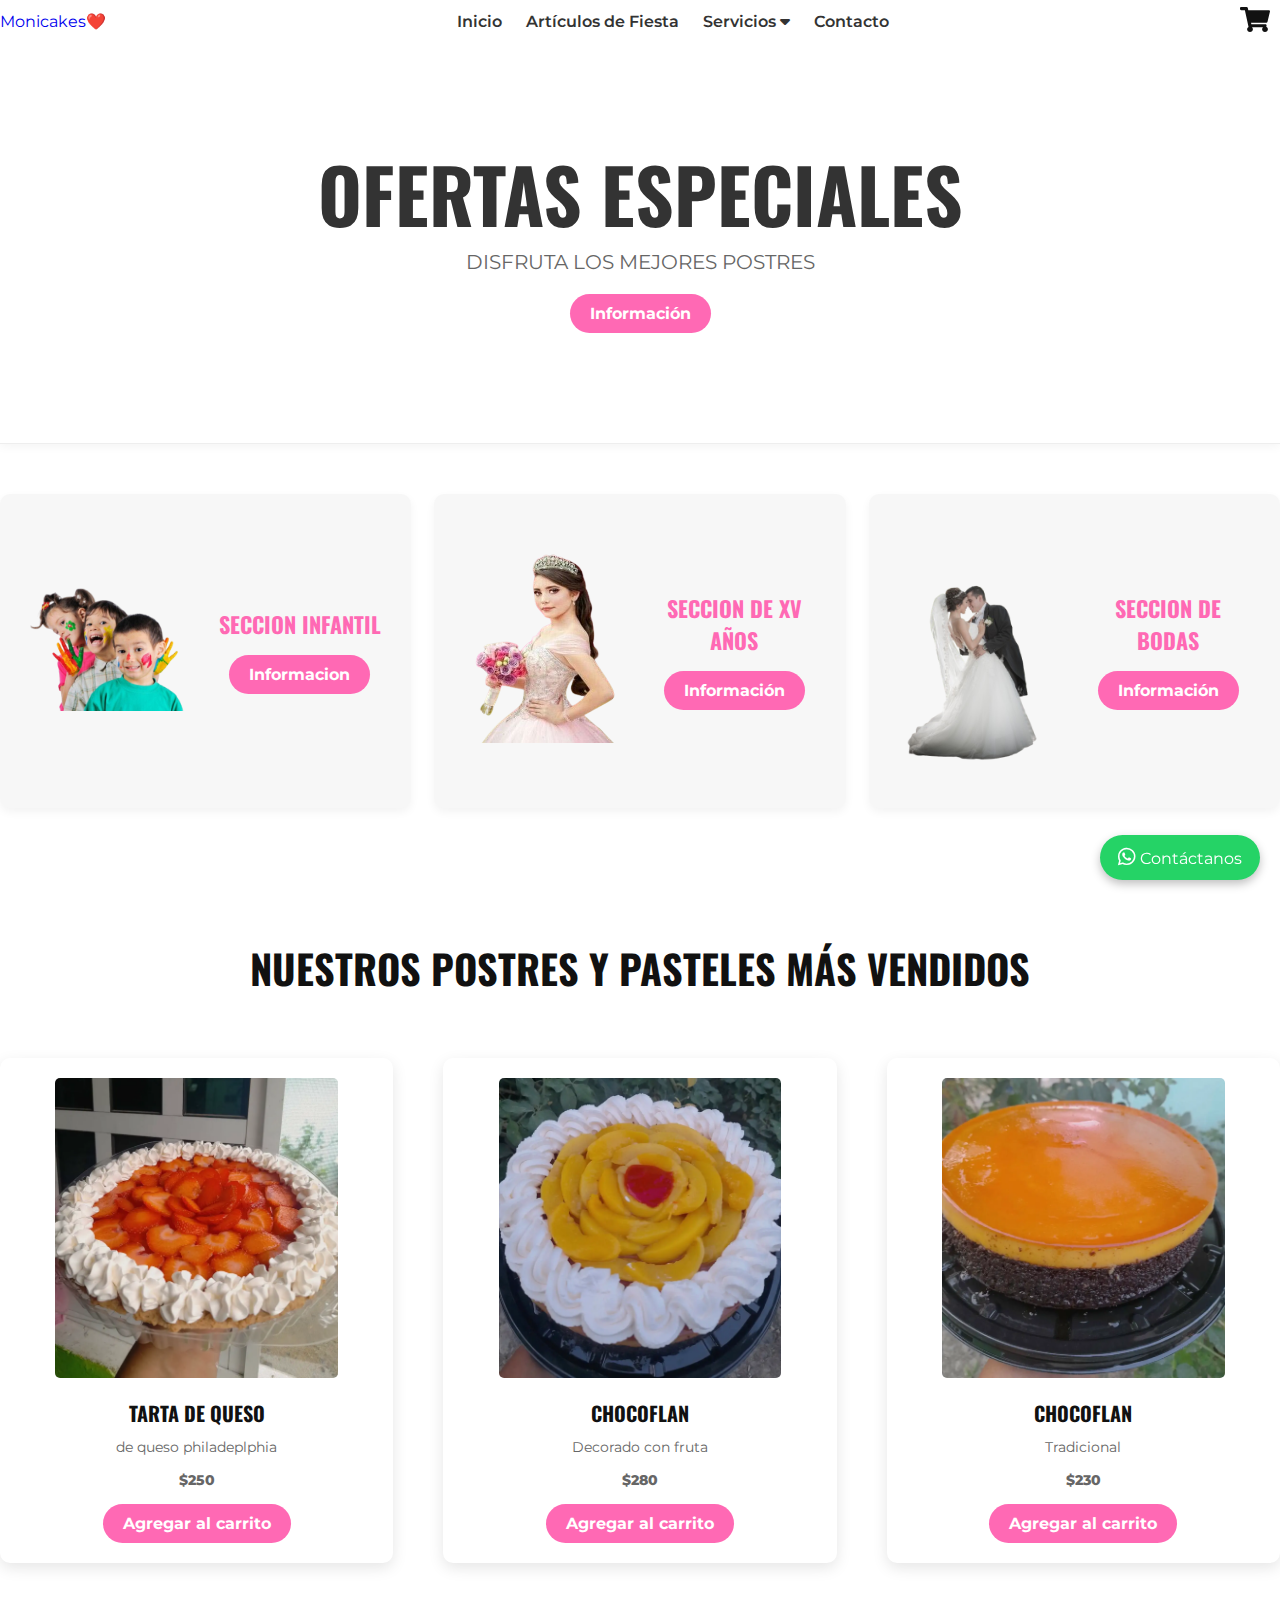
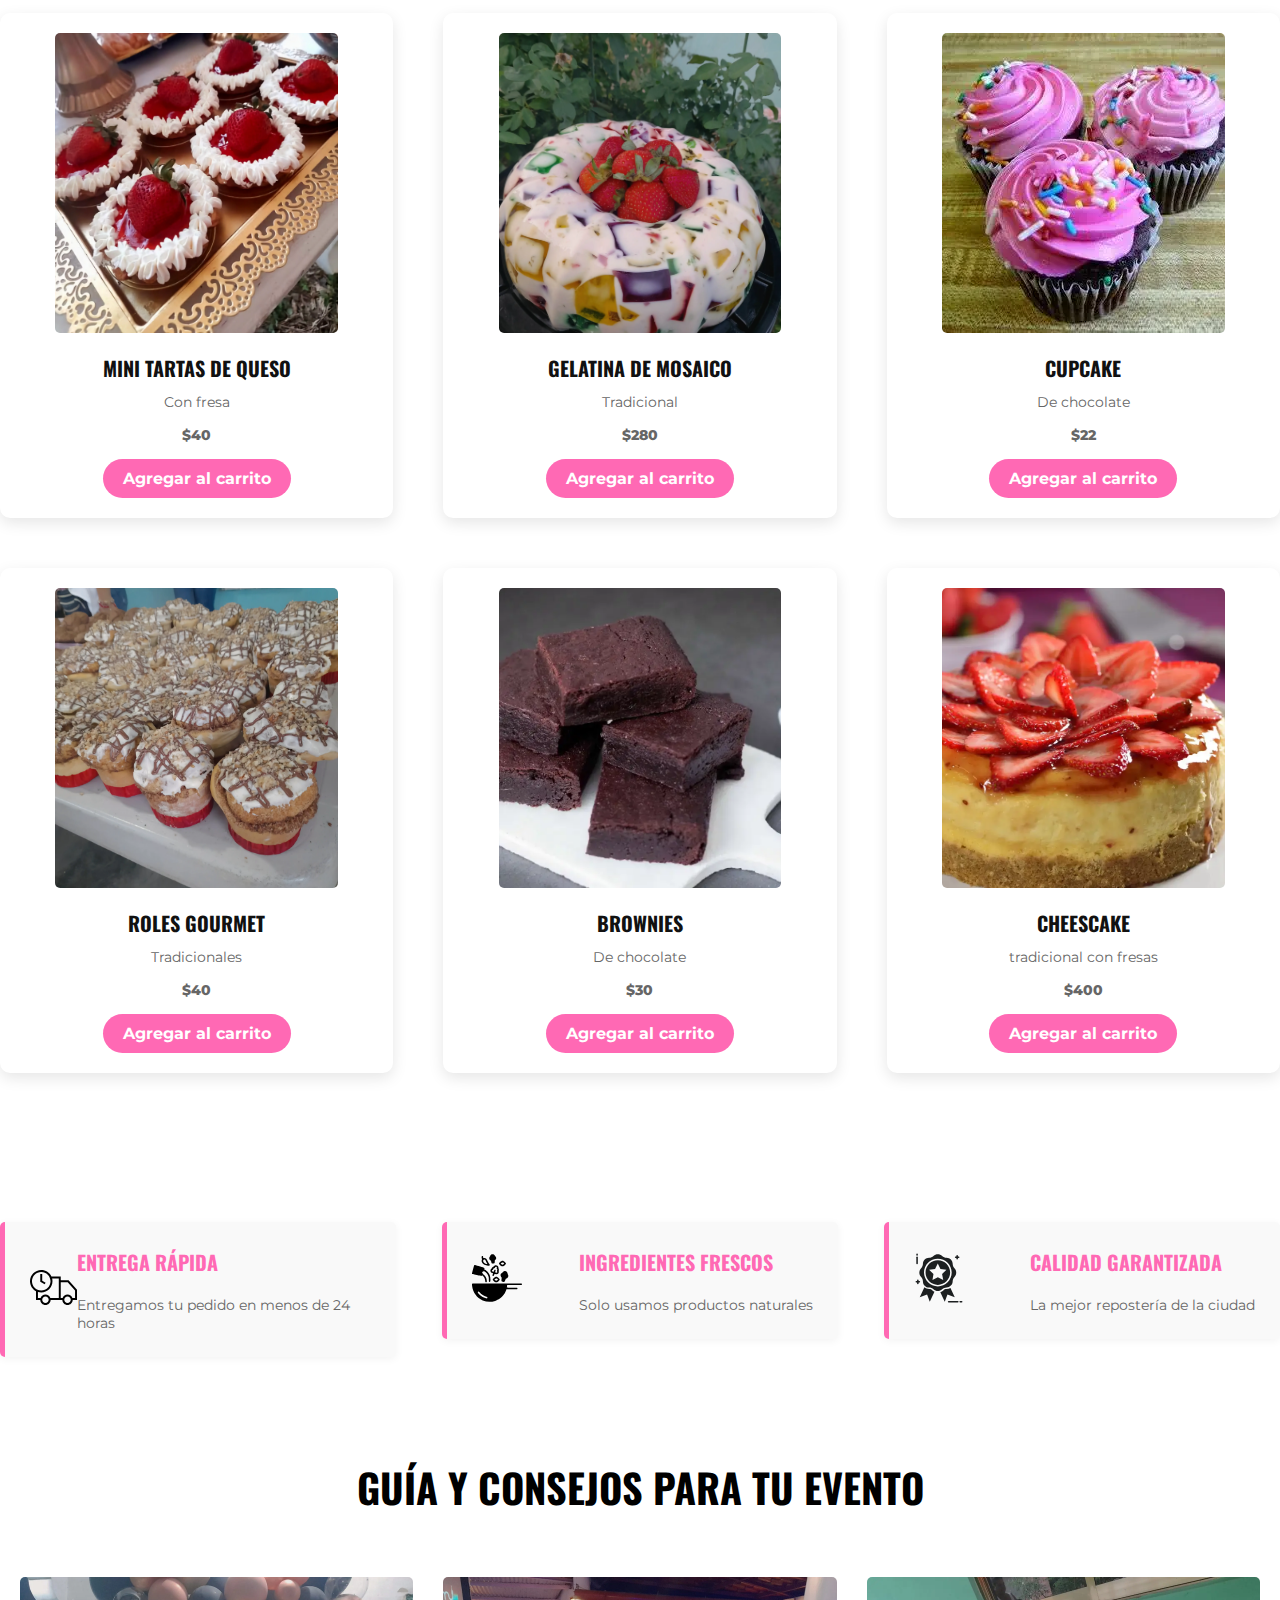
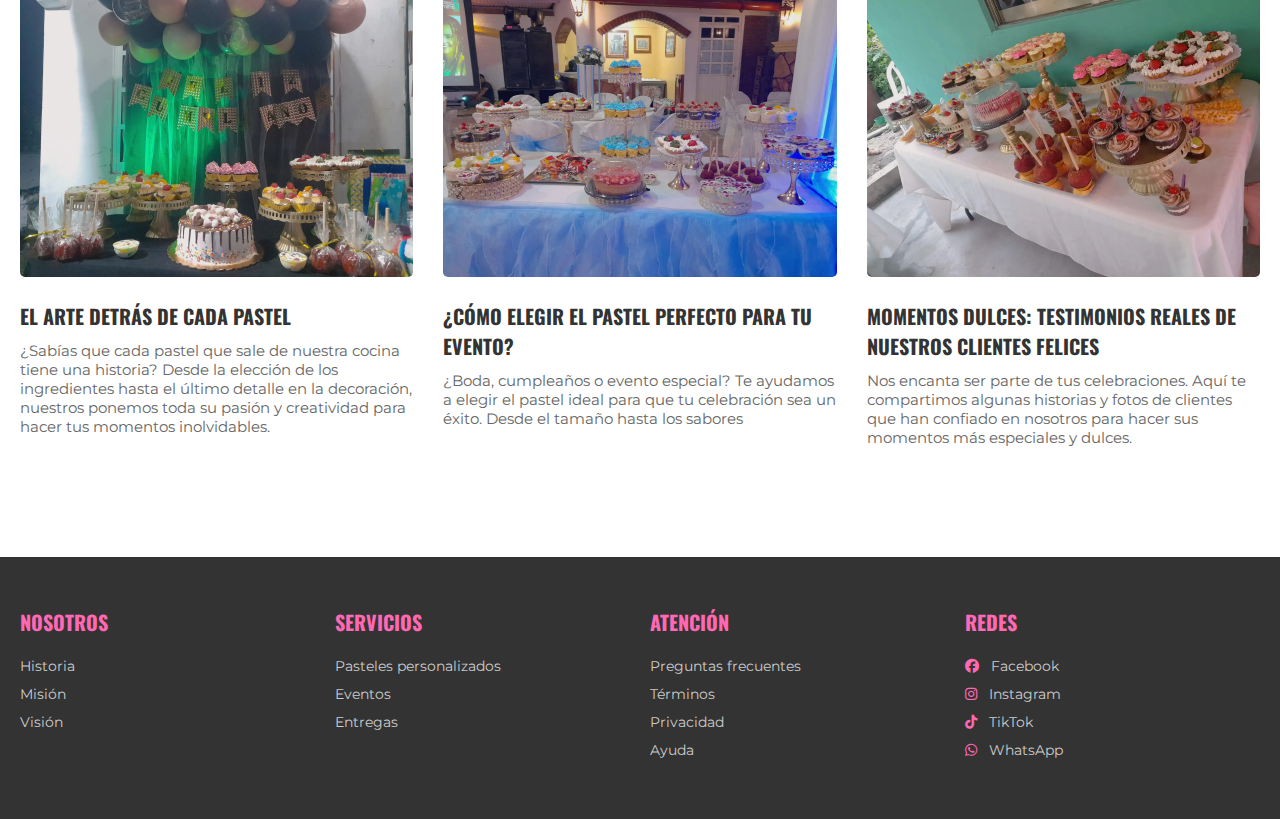
<file: index.html>
<!DOCTYPE html>
<html lang="es">
<head>
    <meta charset="UTF-8">
    <meta http-equiv="X-UA-Compatible" content="IE=edge">
    <meta name="viewport" content="width=device-width, initial-scale=1.0">
    <title>Monicakes | Pastelería Artesanal de Pedidos Personalizados</title>
    <meta name="description" content="Monicakes - Pastelería artesanal especializada en pasteles de XV Años, Bodas e Infantiles. ¡Personaliza tu pedido en línea y disfruta de ingredientes frescos!">
    <link rel="stylesheet" href="style.css">
    <link rel="stylesheet" href="https://cdnjs.cloudflare.com/ajax/libs/font-awesome/6.5.0/css/all.min.css">
    
    <script type="application/ld+json">
    {
        "@context": "https://schema.org/", 
        "@type": "WebSite", 
        "name": "Monicakes❤️",
        "url": "http://www.tudominio.com",
        "potentialAction": {
            "@type": "SearchAction",
            "target": "http://www.tudominio.com/?s={search_term_string}",
            "query-input": "required name=search_term_string"
        }
    }
    </script>
    
</head>
<body>

    <header class="header category-page">
        
        <div class="menu container">
            <a href="index.html" class="logo">Monicakes❤️</a>
            <input type="checkbox" id="menu"/>
            <label for="menu">
                <img src="images/menu.png" class="menu-icono" alt="Abrir menú" loading="lazy">
            </label>
            
            <nav class="navbar">
                <ul>
                    <li><a href="index.html">Inicio</a></li>
                    <li><a href="Fiesta.html">Artículos de Fiesta</a></li>
                    <li class="dropdown">
                        <a href="#">Servicios <i class="fa fa-caret-down"></i></a>
                        <ul class="dropdown-menu">
                            <li><a href="XV.html">XV Años</a></li>
                            <li><a href="Bodas.html">Bodas</a></li>
                            <li><a href="niños.html">Infantil</a></li>
                        </ul>
                    </li>
                    <li><a href="#redes-sociales">Contacto</a></li> 
                </ul>
            </nav>
            
            <div>
                <ul>
                    <li class="submenu">
                        <img src="images/car.svg" id="img-carrito" alt="Carrito" loading="lazy">
                        <span id="carrito-contador" class="contador">0</span>
                        <div id="carrito">
                            <table id="lista-carrito">
                                <thead>
                                    <tr>
                                        <th>Imagen</th>
                                        <th>Nombre</th>
                                        <th>Precio</th>
                                        <th>Cant.</th> 
                                        <th>Subtotal</th>
                                        <th></th>
                                    </tr>
                                </thead>
                                <tbody></tbody>
                                <tfoot>
                                    <tr>
                                        <td colspan="4" style="text-align: right;"><strong>Total:</strong></td>
                                        <td id="total-carrito">$0.00</td>
                                        <td></td>
                                    </tr>
                                </tfoot>
                            </table>
                            <a href="#" id="vaciar-carrito" class="btn-2">Vaciar Carrito</a>
                            <a href="pedido.html" id="ir-a-checkout" class="btn-2">🛒 Continuar</a>
                        </div>
                    </li>
                </ul>
            </div>
        </div>

        <div class="header-content container">
            <div class="header-txt" style="flex-basis: 100%;">
                <h1>OFERTAS ESPECIALES</h1>
                <p>Disfruta los mejores postres</p>
                <a href="#" id="btn-informacion" class="btn-1" data-seccion="index">Información</a>
            </div> 
        </div>
        
    </header>
    
    <section class="ofert container">
        <div class="ofert-1">
            <div class="ofert-img">
                <img src="images/infantil.png" alt="Pasteles Infantiles" loading="lazy">
            </div>
            <div class="ofert-txt">
                <h3>Seccion Infantil</h3>
                <a href="niños.html" class="btn-2">Informacion</a>
            </div>
        </div>
        <div class="ofert-1">
            <div class="ofert-img">
                <img src="images/Xñera.png" alt="Pasteles de XV años" loading="lazy">
            </div>
            <div class="ofert-txt">
                <h3>Seccion de XV años</h3>
                <a href="XV.html" class="btn-2">Información</a>
            </div>
        </div>
        <div class="ofert-1">
            <div class="ofert-img">
                <img src="images/boda.png" alt="Pasteles de boda" loading="lazy">
            </div>
            <div class="ofert-txt">
                <h3>Seccion de bodas</h3>
                <a href="Bodas.html" class="btn-2">Información</a>
            </div>
        </div>
    </section>

    <main class="products container" id="lista-1">
        <h2>Nuestros Postres y Pasteles Más Vendidos</h2>

        <div class="product-content">
            
            <div class="product" itemscope itemtype="https://schema.org/Product">
                <img src="images/Productos/postre1.webp" alt="Tarta de queso Philadelphia" loading="lazy" itemprop="image">
                <div class="product-txt">
                    <h3 itemprop="name">Tarta de queso </h3>
                    <p itemprop="description">de queso philadeplphia</p>
                    <p class="precio" itemprop="offers" itemscope itemtype="https://schema.org/Offer">$<span itemprop="price">250</span><meta itemprop="priceCurrency" content="MXN"></p>
                    <a href="#" class="agregar-carrito btn-2" data-id="1">Agregar al carrito</a>
                </div>
            </div>            

            <div class="product">
                <img src="images/Productos/postre2.webp" alt="Chocoflan decorado con fruta" loading="lazy">
                <div class="product-txt">
                    <h3>Chocoflan</h3>
                    <p>Decorado con fruta</p>
                    <p class="precio">$280</p>
                    <a href="#" class="agregar-carrito btn-2" data-id="2">Agregar al carrito</a>
                </div>
            </div>

            <div class="product">
                <img src="images/Productos/Postre3.webp" alt="Chocoflan tradicional" loading="lazy">
                <div class="product-txt">
                    <h3>Chocoflan</h3>
                    <p>Tradicional</p>
                    <p class="precio">$230</p>
                    <a href="#" class="agregar-carrito btn-2" data-id="3">Agregar al carrito</a>
                </div>
            </div>

            <div class="product">
                <img src="images/Productos/Postre4.webp" alt="Mini tartas de queso con fresa" loading="lazy">
                <div class="product-txt">
                    <h3>Mini tartas de queso</h3>
                    <p>Con fresa</p>
                    <p class="precio">$40</p>
                    <a href="#" class="agregar-carrito btn-2" data-id="4">Agregar al carrito</a>
                </div>
            </div>

            <div class="product">
                <img src="images/Productos/Postre5.webp" alt="Gelatina de mosaico tradicional" loading="lazy">
                <div class="product-txt">
                    <h3>Gelatina de mosaico</h3>
                    <p>Tradicional</p>
                    <p class="precio">$280</p>
                    <a href="#" class="agregar-carrito btn-2" data-id="5">Agregar al carrito</a>
                </div>
            </div>

            <div class="product">
                <img src="images/Productos/Postre6.webp" alt="Cupcake de chocolate" loading="lazy">
                <div class="product-txt">
                    <h3>Cupcake</h3>
                    <p>De chocolate</p>
                    <p class="precio">$22</p>
                    <a href="#" class="agregar-carrito btn-2" data-id="6">Agregar al carrito</a>
                </div>
            </div>

            <div class="product">
                <img src="images/Productos/Postre7.webp" alt="Roles gourmet tradicionales" loading="lazy">
                <div class="product-txt">
                    <h3>Roles gourmet</h3>
                    <p>Tradicionales</p>
                    <p class="precio">$40</p>
                    <a href="#" class="agregar-carrito btn-2" data-id="7">Agregar al carrito</a>
                </div>
            </div>

            <div class="product">
                <img src="images/Productos/Postre8.webp" alt="Brownies de chocolate" loading="lazy">
                <div class="product-txt">
                    <h3>Brownies</h3>
                    <p>De chocolate</p>
                    <p class="precio">$30</p>
                    <a href="#" class="agregar-carrito btn-2" data-id="8">Agregar al carrito</a>
                </div>
            </div>

            <div class="product">
                <img src="images/Productos/Postre9.webp" alt="Cheescake tradicional con fresas" loading="lazy">
                <div class="product-txt">
                    <h3>Cheescake</h3>
                    <p>tradicional con fresas</p>
                    <p class="precio">$400</p>
                    <a href="#" class="agregar-carrito btn-2" data-id="9">Agregar al carrito</a>
                </div>
            </div>
        </div>     
    </main>

    <section class="icons container">
        <div class="icon-1">
            <div class="icon-img">
                <img src="images/truck.svg" alt="Icono de camión de entrega" loading="lazy">
            </div>
            <div class="icon-txt">
                <h3>Entrega rápida</h3>  
                <p>Entregamos tu pedido en menos de 24 horas</p>
            </div>
        </div>
        <div class="icon-1">
            <div class="icon-img">
                <img src="images/ingredientes (1).svg" alt="Icono de ingredientes frescos" loading="lazy">
            </div>
            <div class="icon-txt">
                <h3>Ingredientes frescos</h3>  
                <p>Solo usamos productos naturales</p>
            </div>
        </div>
        <div class="icon-1">
            <div class="icon-img">
                <img src="images/insignia.svg" alt="Icono de insignia de calidad" loading="lazy">
            </div>
            <div class="icon-txt">
                <h3>Calidad garantizada</h3>  
                <p>La mejor repostería de la ciudad</p>
            </div>
        </div>
    </section>

    <section class="blog container">
        <h2 style="font-family: 'Oswald', sans-serif; font-size: 40px; text-transform: uppercase; margin-bottom: 60px; text-align: center; width: 100%;">Guía y Consejos para tu Evento</h2>

        <div class="blog-1">
            <img src="images/Blog/Bl1.webp" alt="Tarta con flores" loading="lazy">
            <h3>El arte detrás de cada pastel</h3>
            <p>¿Sabías que cada pastel que sale de nuestra cocina tiene una historia? Desde la elección de los ingredientes hasta el último detalle en la decoración, nuestros ponemos toda su pasión y creatividad para hacer tus momentos inolvidables.</p>

        </div>

        <div class="blog-1">
            <img src="images/Blog/Bl2.webp" alt="Persona eligiendo un pastel" loading="lazy">
            <h3>¿Cómo elegir el pastel perfecto para tu evento?</h3>
            <p>¿Boda, cumpleaños o evento especial? Te ayudamos a elegir el pastel ideal para que tu celebración sea un éxito. Desde el tamaño hasta los sabores</p>
        </div>

        <div class="blog-1">
            <img src="images/Blog/Bl3.webp" alt="Clientes felices" loading="lazy">
            <h3>Momentos dulces: testimonios reales de nuestros clientes felices</h3>
            <p>Nos encanta ser parte de tus celebraciones. Aquí te compartimos algunas historias y fotos de clientes que han confiado en nosotros para hacer sus momentos más especiales y dulces.</p>

        </div>
    </section> 

    <footer class="footer">   
    <div class="footer-content container">
        <div class="link">
            <h3>Nosotros</h3>
            <ul>
                <li><a href="#" data-id="historia">Historia</a></li>
                <li><a href="#" data-id="mision">Misión</a></li>
                <li><a href="#" data-id="vision">Visión</a></li>
            </ul>
        </div>
        <div class="link">
            <h3>Servicios</h3>
            <ul>
                <li><a href="#" data-id="pasteles">Pasteles personalizados</a></li>
                <li><a href="#" data-id="eventos">Eventos</a></li>
                <li><a href="#" data-id="entregas">Entregas</a></li>
                
            </ul>
        </div>
        <div class="link">
            <h3>Atención</h3>
            <ul>
                <li><a href="#" data-id="preguntas">Preguntas frecuentes</a></li>
                <li><a href="#" data-id="terminos">Términos</a></li>
                <li><a href="#" data-id="privacidad">Privacidad</a></li>
                <li><a href="#" data-id="ayuda">Ayuda</a></li>
            </ul>
        </div>
        <div class="link" id="redes-sociales">
            <h3>Redes</h3>
                <ul>
                    <li><a href="https://www.facebook.com/share/16EFHKYGd5/?mibextid=qi2Omg" target="_blank"><i class="fab fa-facebook"></i> Facebook</a></li>
                    <li><a href="https://www.instagram.com/TU_USUARIO" target="_blank"><i class="fab fa-instagram"></i> Instagram</a></li>
                    <li><a href="https://www.tiktok.com/@TU_USUARIO" target="_blank"><i class="fab fa-tiktok"></i> TikTok</a></li>
                    <li><a href="https://wa.me/7681083725" target="_blank"><i class="fab fa-whatsapp"></i> WhatsApp</a></li>
                </ul>
            </div>
    </div>
</footer>

<a href="https://wa.me/7681083725" target="_blank" class="whatsapp-float">
    <i class="fab fa-whatsapp"></i> Contáctanos
</a>
<button id="btn-arriba" class="btn-arriba">
    <i class="fas fa-arrow-up"></i>
</button>
    <script src="scrip.js"></script>
</body>
</html>
</file>
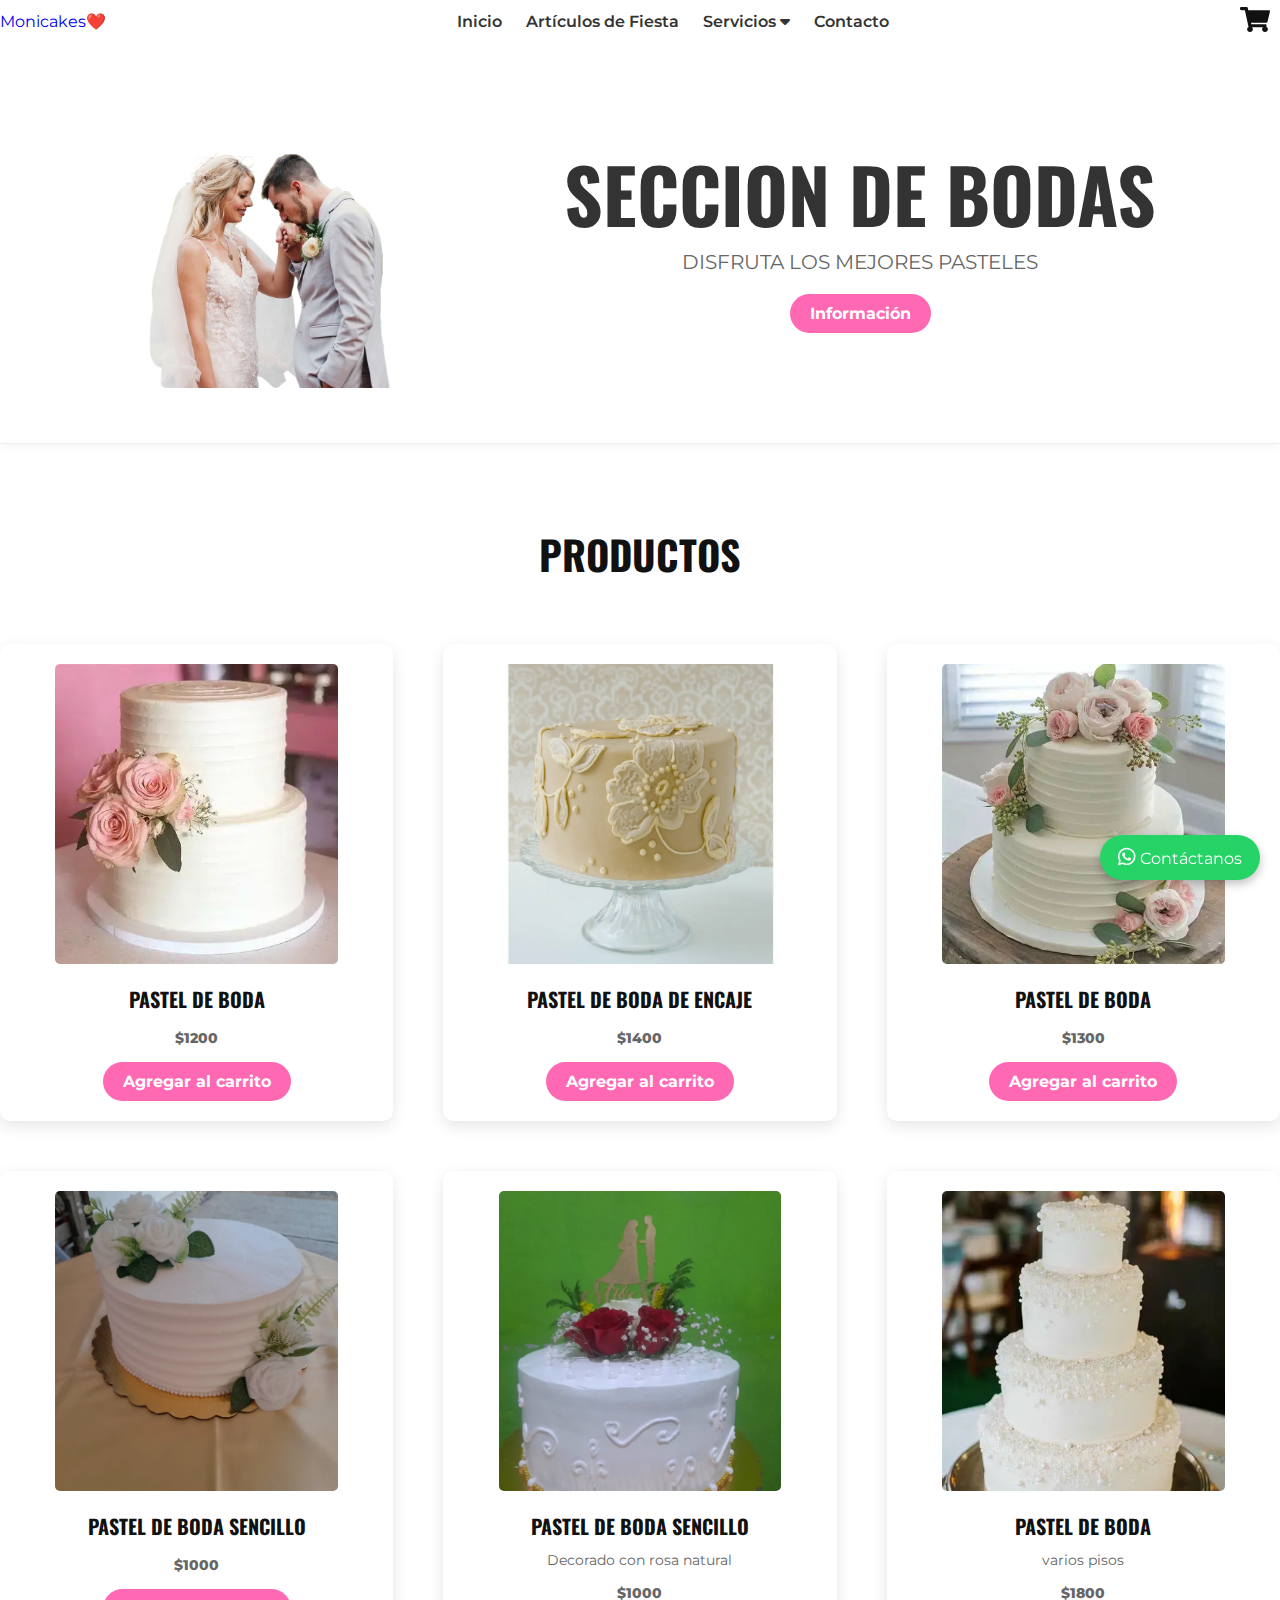
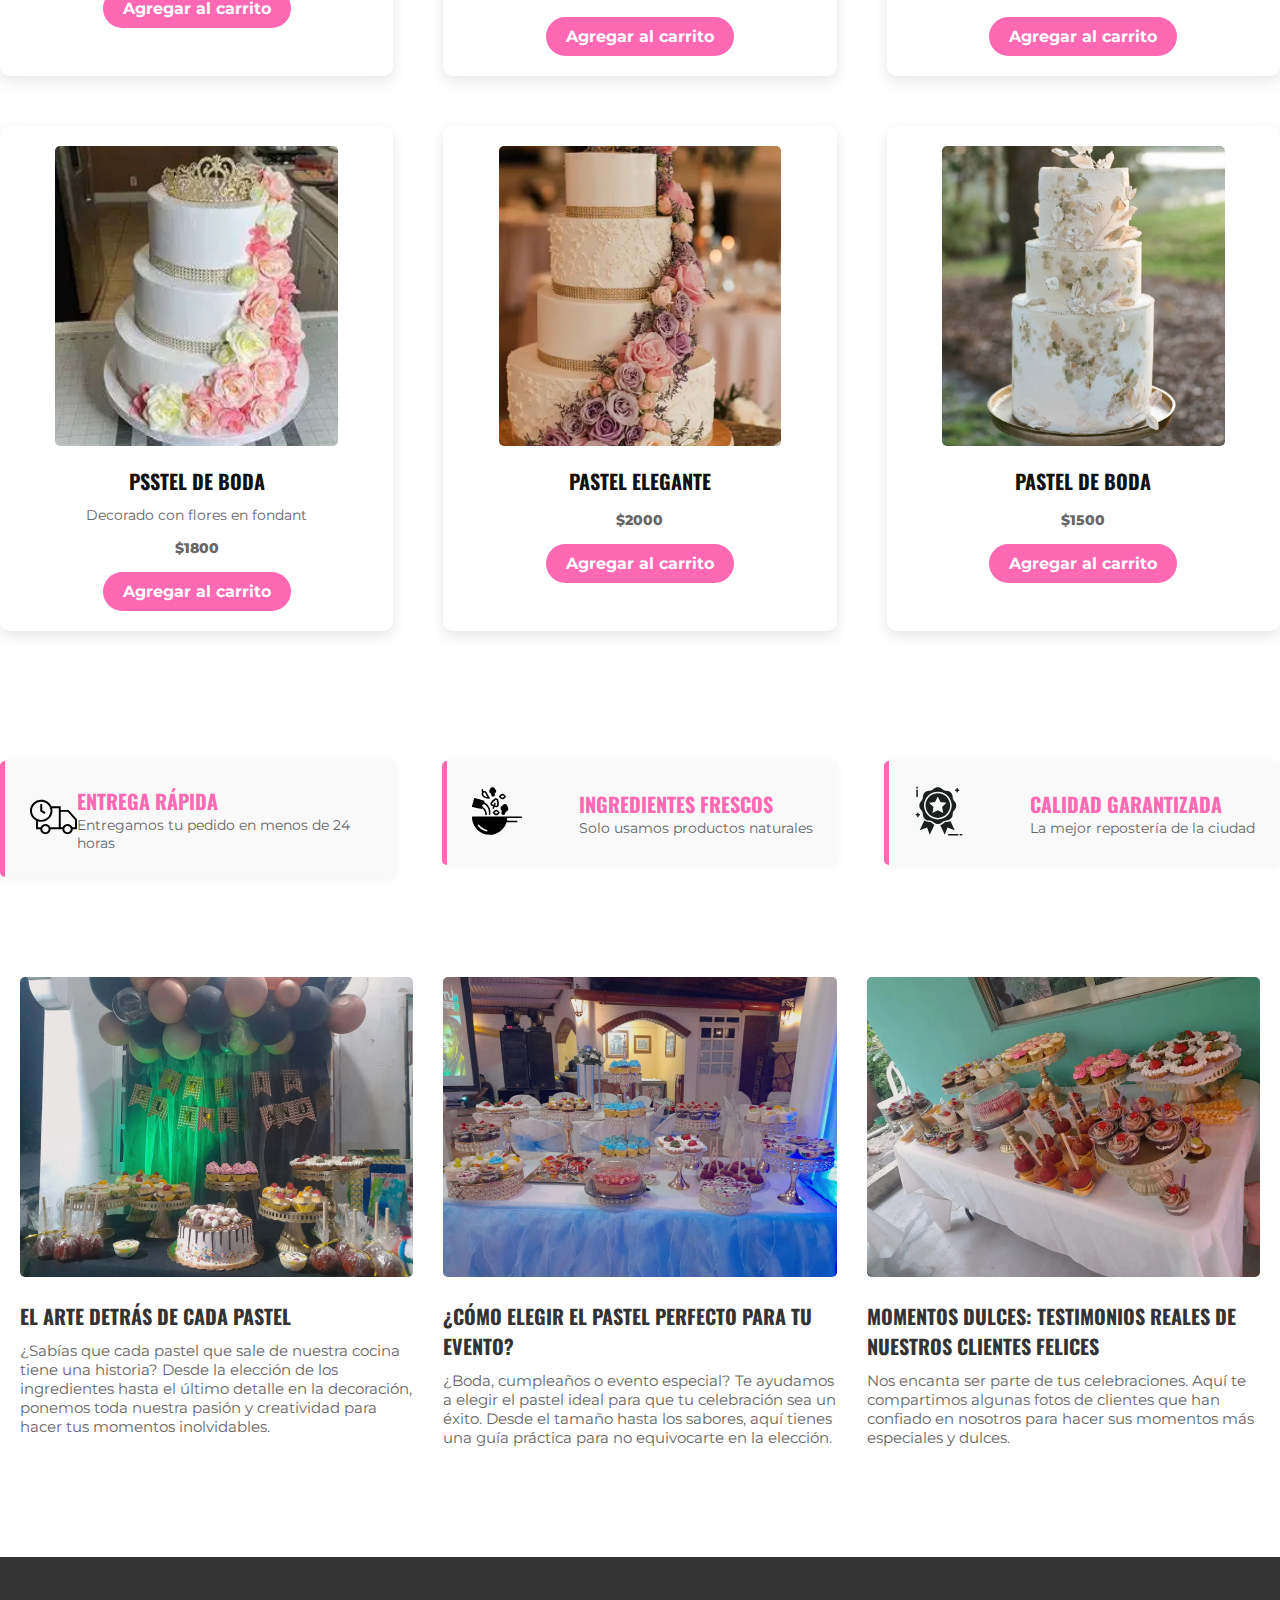
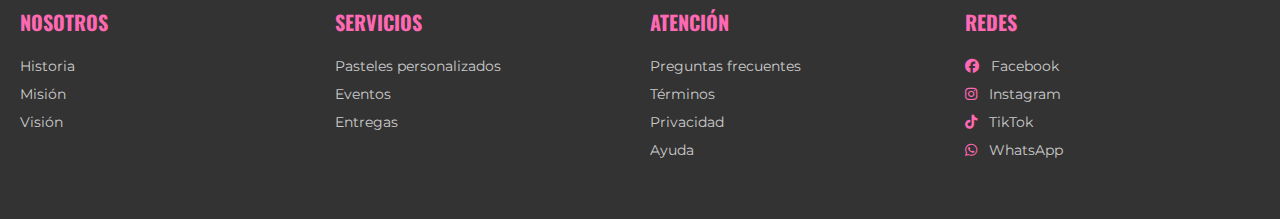
<file: Bodas.html>
<!DOCTYPE html>
<html lang="es">
<head>
    <meta charset="UTF-8">
    <meta http-equiv="X-UA-Compatible" content="IE=edge">
    <meta name="viewport" content="width=device-width, initial-scale=1.0">
    <title>Pastelería</title>
    <link rel="stylesheet" href="style.css">
    <link rel="stylesheet" href="https://cdnjs.cloudflare.com/ajax/libs/font-awesome/6.5.0/css/all.min.css">

</head>
<body>

    <header class="header category-page">
        <div class="menu container">
            <a href="#" class="logo">Monicakes❤️</a>
            <input type="checkbox" id="menu"/>
            <label for="menu">
                <img src="images/menu.png" class="menu-icono" alt="Abrir menú" loading="lazy">
            </label>
            <nav class="navbar">
                <ul>
                    <li><a href="index.html">Inicio</a></li>
                    <li><a href="Fiesta.html">Artículos de Fiesta</a></li>
                    <li class="dropdown">
                        <a href="#">Servicios <i class="fa fa-caret-down"></i></a>
                        <ul class="dropdown-menu">
                            <li><a href="XV.html">XV Años</a></li>
                            <li><a href="Bodas.html">Bodas</a></li>
                            <li><a href="niños.html">Infantil</a></li>
                        </ul>
                    </li>
                    <li><a href="#redes-sociales">Contacto</a></li> 
                </ul>
            </nav>
            <div>
                <ul>
                    <li class="submenu">
                        <img src="images/car.svg" id="img-carrito" alt="Carrito" loading="lazy">
                        <span id="carrito-contador" class="contador">0</span>
                        <div id="carrito">
                            <table id="lista-carrito">
                                <thead>
                                    <tr>
                                        <th>Imagen</th>
                                        <th>Nombre</th>
                                        <th>Precio</th>
                                        <th>Cant.</th> 
                                        <th>Subtotal</th>
                                        <th></th>
                                    </tr>
                                </thead>
                                <tbody></tbody>
                                <tfoot>
                                    <tr>
                                        <td colspan="4" style="text-align: right;"><strong>Total:</strong></td>
                                        <td id="total-carrito">$0.00</td>
                                        <td></td>
                                    </tr>
                                </tfoot>
                            </table>
                            <a href="#" id="vaciar-carrito" class="btn-2">Vaciar Carrito</a>
                            <a href="pedido.html" id="ir-a-checkout" class="btn-2">🛒 Continuar</a>
                        </div>
                    </li>
                </ul>
            </div>
        </div>

        <div class="header-content container">
            <div class="header-img">
                <img src="images/Boda_principal.png" alt="Pastel principal de bodas" loading="lazy">
            </div>    
            <div class="header-txt">
                <h1>Seccion de bodas</h1>
                <p>Disfruta los mejores pasteles</p>
                <a href="#" id="btn-informacion" class="btn-1" data-seccion="Bodas">Información</a>
            </div> 
        </div>
    </header>

    <main class="products container" id="lista-1">
        <h2>Productos</h2>

        <div class="product-content">
            
            <div class="product" itemscope itemtype="https://schema.org/Product">
                <img src="images/Boda/Boda1.webp" alt="Pastel de boda clásico" loading="lazy" itemprop="image">
                <div class="product-txt">
                    <h3 itemprop="name">Pastel de boda</h3>
                    <p></p>
                    <p class="precio" itemprop="offers" itemscope itemtype="https://schema.org/Offer">$<span itemprop="price">1200</span><meta itemprop="priceCurrency" content="MXN"></p>
                    <a href="#" class="agregar-carrito btn-2" data-id="boda-1">Agregar al carrito</a>
                </div>
            </div>            

            <div class="product">
                <img src="images/Boda/Boda 2.webp" alt="Pastel de boda de encaje" loading="lazy">
                <div class="product-txt">
                    <h3>Pastel de boda de encaje</h3>
                    <p></p>
                    <p class="precio">$1400</p>
                    <a href="#" class="agregar-carrito btn-2" data-id="boda-2">Agregar al carrito</a>
                </div>
            </div>

            <div class="product">
                <img src="images/Boda/Boda3.webp" alt="Pastel de boda elegante" loading="lazy">
                <div class="product-txt">
                    <h3>Pastel de boda </h3>
                    <p></p>
                    <p class="precio">$1300</p>
                    <a href="#" class="agregar-carrito btn-2" data-id="boda-3">Agregar al carrito</a>
                </div>
            </div>

            <div class="product">
                <img src="images/Boda/Boda4.webp" alt="Pastel de boda sencillo" loading="lazy">
                <div class="product-txt">
                    <h3>Pastel de boda sencillo</h3>
                    <p></p>
                    <p class="precio">$1000</p>
                    <a href="#" class="agregar-carrito btn-2" data-id="boda-4">Agregar al carrito</a>
                </div>
            </div>

            <div class="product">
                <img src="images/Boda/Boda5.webp" alt="Pastel de boda sencillo con rosa natural" loading="lazy">
                <div class="product-txt">
                    <h3>Pastel de boda sencillo</h3>
                    <p>Decorado con rosa natural</p>
                    <p class="precio">$1000</p>
                    <a href="#" class="agregar-carrito btn-2" data-id="boda-5">Agregar al carrito</a>
                </div>
            </div>

            <div class="product">
                <img src="images/Boda/Boda 6.webp" alt="Pastel de boda de varios pisos" loading="lazy">
                <div class="product-txt">
                    <h3>Pastel de boda</h3>
                    <p>varios pisos</p>
                    <p class="precio">$1800</p>
                    <a href="#" class="agregar-carrito btn-2" data-id="boda-6">Agregar al carrito</a>
                </div>
            </div>

            <div class="product">
                <img src="images/Boda/Boda 7.webp" alt="Pastel de boda decorado con flores en fondant" loading="lazy">
                <div class="product-txt">
                    <h3>Psstel de boda</h3>
                    <p>Decorado con flores en fondant</p>
                    <p class="precio">$1800</p>
                    <a href="#" class="agregar-carrito btn-2" data-id="boda-7">Agregar al carrito</a>
                </div>
            </div>
            <div class="product">
                <img src="images/Boda/Boda8.webp" alt="Pastel elegante" loading="lazy">
                <div class="product-txt">
                    <h3>Pastel elegante</h3>
                    <p></p>
                    <p class="precio">$2000</p>
                    <a href="#" class="agregar-carrito btn-2" data-id="boda-8">Agregar al carrito</a>
                </div>
            </div>
            <div class="product">
                <img src="images/Boda/Boda9.webp" alt="Pastel de boda minimalista" loading="lazy">
                <div class="product-txt">
                    <h3>Pastel de boda</h3>
                    <p></p>
                    <p class="precio">$1500</p>
                    <a href="#" class="agregar-carrito btn-2" data-id="boda-9">Agregar al carrito</a>
                </div>
            </div>
        </div>     
    </main>
    <section class="icons container">
        <div class="icon-1">
            <div class="icon-img">
                <img src="images/truck.svg" alt="Icono de camión de entrega" loading="lazy">
            </div>
            <div class="icon-txt">
                <h3>Entrega rápida</h3>  
                <p>Entregamos tu pedido en menos de 24 horas</p>
            </div>
        </div>
        <div class="icon-1">
            <div class="icon-img">
                <img src="images/ingredientes (1).svg" alt="Icono de ingredientes frescos" loading="lazy">
            </div>
            <div class="icon-txt">
                <h3>Ingredientes frescos</h3>  
                <p>Solo usamos productos naturales</p>
            </div>
        </div>
        <div class="icon-1">
            <div class="icon-img">
                <img src="images/insignia.svg" alt="Icono de insignia de calidad" loading="lazy">
            </div>
            <div class="icon-txt">
                <h3>Calidad garantizada</h3>  
                <p>La mejor repostería de la ciudad</p>
            </div>
        </div>
    </section>

    <section class="blog container">
        <div class="blog-1">
            <img src="images/Blog/Bl1.webp" alt="Tarta con flores" loading="lazy">
            <h3>El arte detrás de cada pastel</h3>
            <p>¿Sabías que cada pastel que sale de nuestra cocina tiene una historia? Desde la elección de los ingredientes hasta el último detalle en la decoración, ponemos toda nuestra pasión y creatividad para hacer tus momentos inolvidables.</p>

        </div>

        <div class="blog-1">
            <img src="images/Blog/Bl2.webp" alt="Persona eligiendo un pastel" loading="lazy">
            <h3>¿Cómo elegir el pastel perfecto para tu evento?</h3>
            <p>¿Boda, cumpleaños o evento especial? Te ayudamos a elegir el pastel ideal para que tu celebración sea un éxito. Desde el tamaño hasta los sabores, aquí tienes una guía práctica para no equivocarte en la elección.</p>

        </div>

        <div class="blog-1">
            <img src="images/Blog/Bl3.webp" alt="Clientes felices" loading="lazy">
            <h3>Momentos dulces: testimonios reales de nuestros clientes felices</h3>
            <p>Nos encanta ser parte de tus celebraciones. Aquí te compartimos algunas fotos de clientes que han confiado en nosotros para hacer sus momentos más especiales y dulces.</p>

        </div>
    </section> 

    <footer class="footer">   
    <div class="footer-content container">
        <div class="link">
            <h3>Nosotros</h3>
            <ul>
                <li><a href="#" data-id="historia">Historia</a></li>
                <li><a href="#" data-id="mision">Misión</a></li>
                <li><a href="#" data-id="vision">Visión</a></li>
            </ul>
        </div>
        <div class="link">
            <h3>Servicios</h3>
            <ul>
                <li><a href="#" data-id="pasteles">Pasteles personalizados</a></li>
                <li><a href="#" data-id="eventos">Eventos</a></li>
                <li><a href="#" data-id="entregas">Entregas</a></li>
                
            </ul>
        </div>
        <div class="link">
            <h3>Atención</h3>
            <ul>
                <li><a href="#" data-id="preguntas">Preguntas frecuentes</a></li>
                <li><a href="#" data-id="terminos">Términos</a></li>
                <li><a href="#" data-id="privacidad">Privacidad</a></li>
                <li><a href="#" data-id="ayuda">Ayuda</a></li>
            </ul>
        </div>
        <div class="link" id="redes-sociales">
            <h3>Redes</h3>
                <ul>
                    <li><a href="https://www.facebook.com/share/16EFHKYGd5/?mibextid=qi2Omg" target="_blank"><i class="fab fa-facebook"></i> Facebook</a></li>
                    <li><a href="https://www.instagram.com/TU_USUARIO" target="_blank"><i class="fab fa-instagram"></i> Instagram</a></li>
                    <li><a href="https://www.tiktok.com/@TU_USUARIO" target="_blank"><i class="fab fa-tiktok"></i> TikTok</a></li>
                    <li><a href="https://wa.me/7681083725" target="_blank"><i class="fab fa-whatsapp"></i> WhatsApp</a></li>
                </ul>
            </div>
    </div>
</footer>

<a href="https://wa.me/7681083725" target="_blank" class="whatsapp-float">
    <i class="fab fa-whatsapp"></i> Contáctanos
</a>
<button id="btn-arriba" class="btn-arriba">
    <i class="fas fa-arrow-up"></i>
</button>
    <script src="scrip.js"></script>
</body>
</html>
</file>
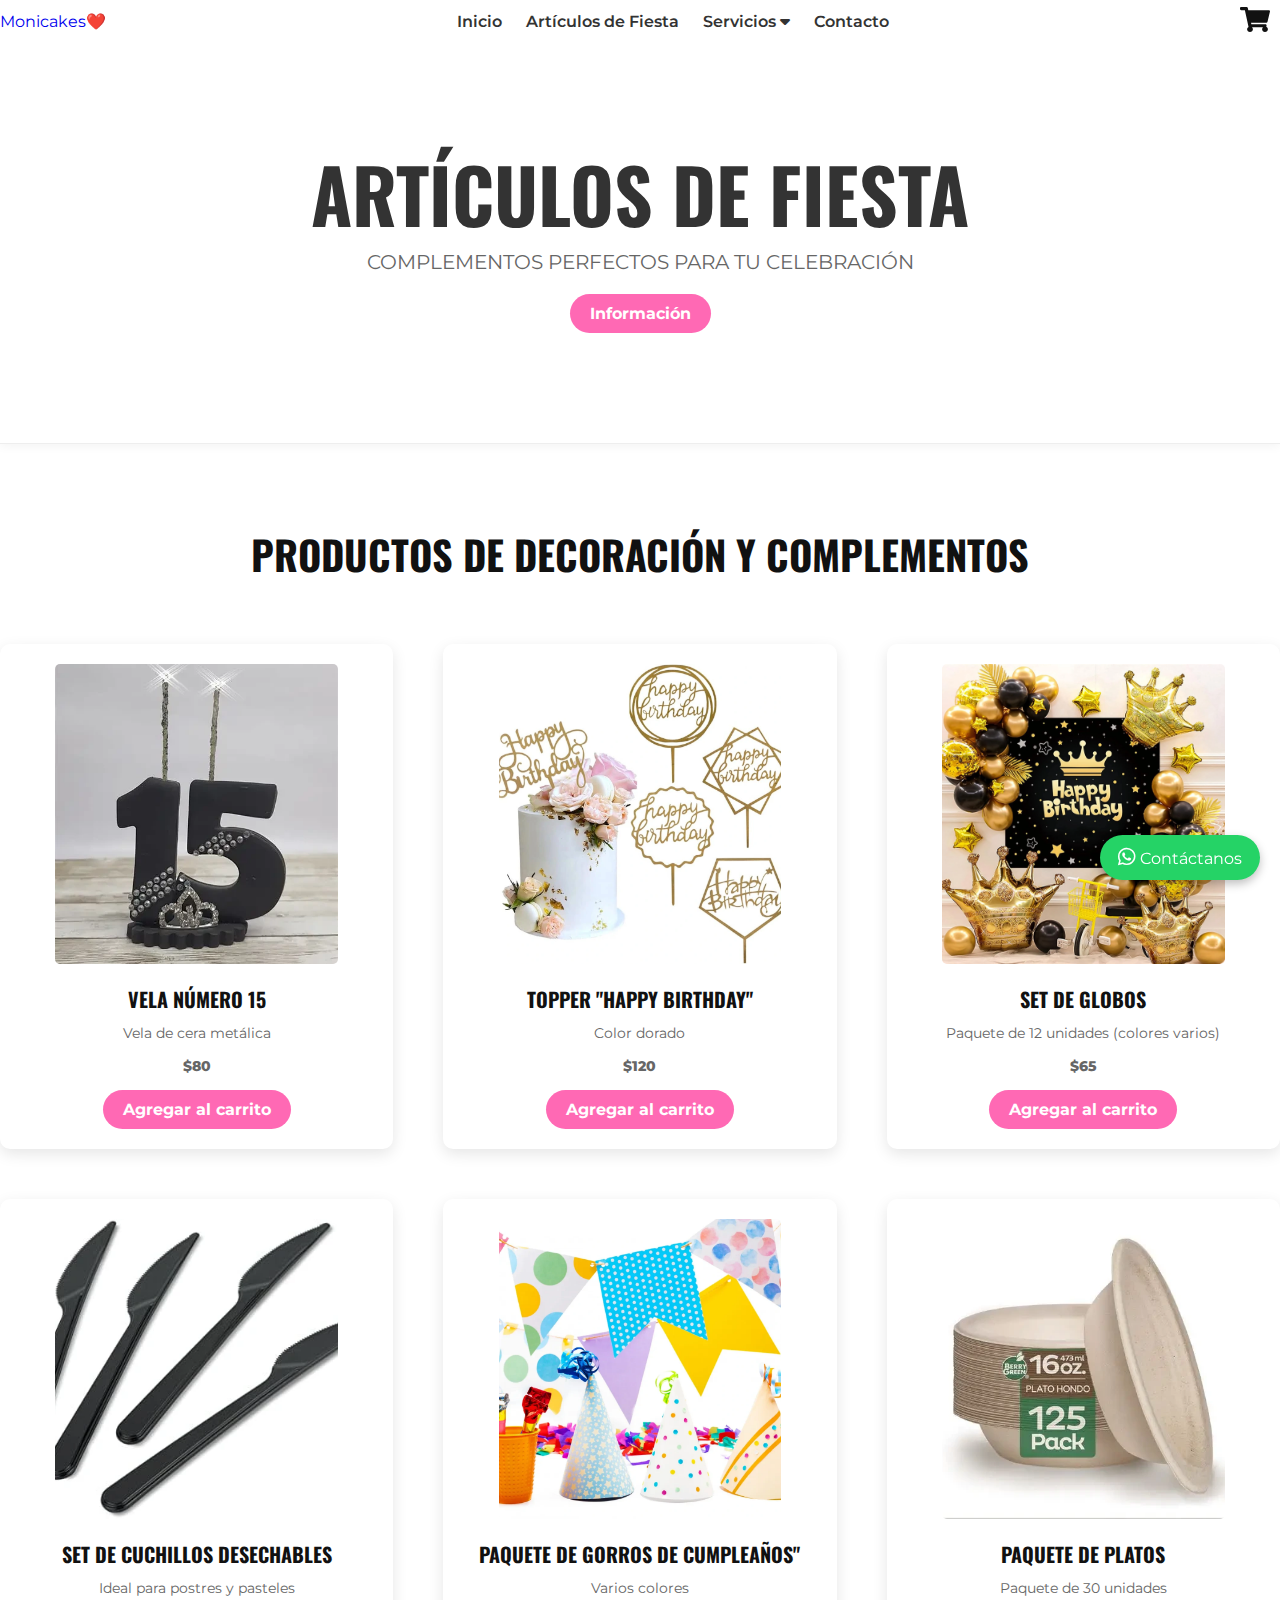
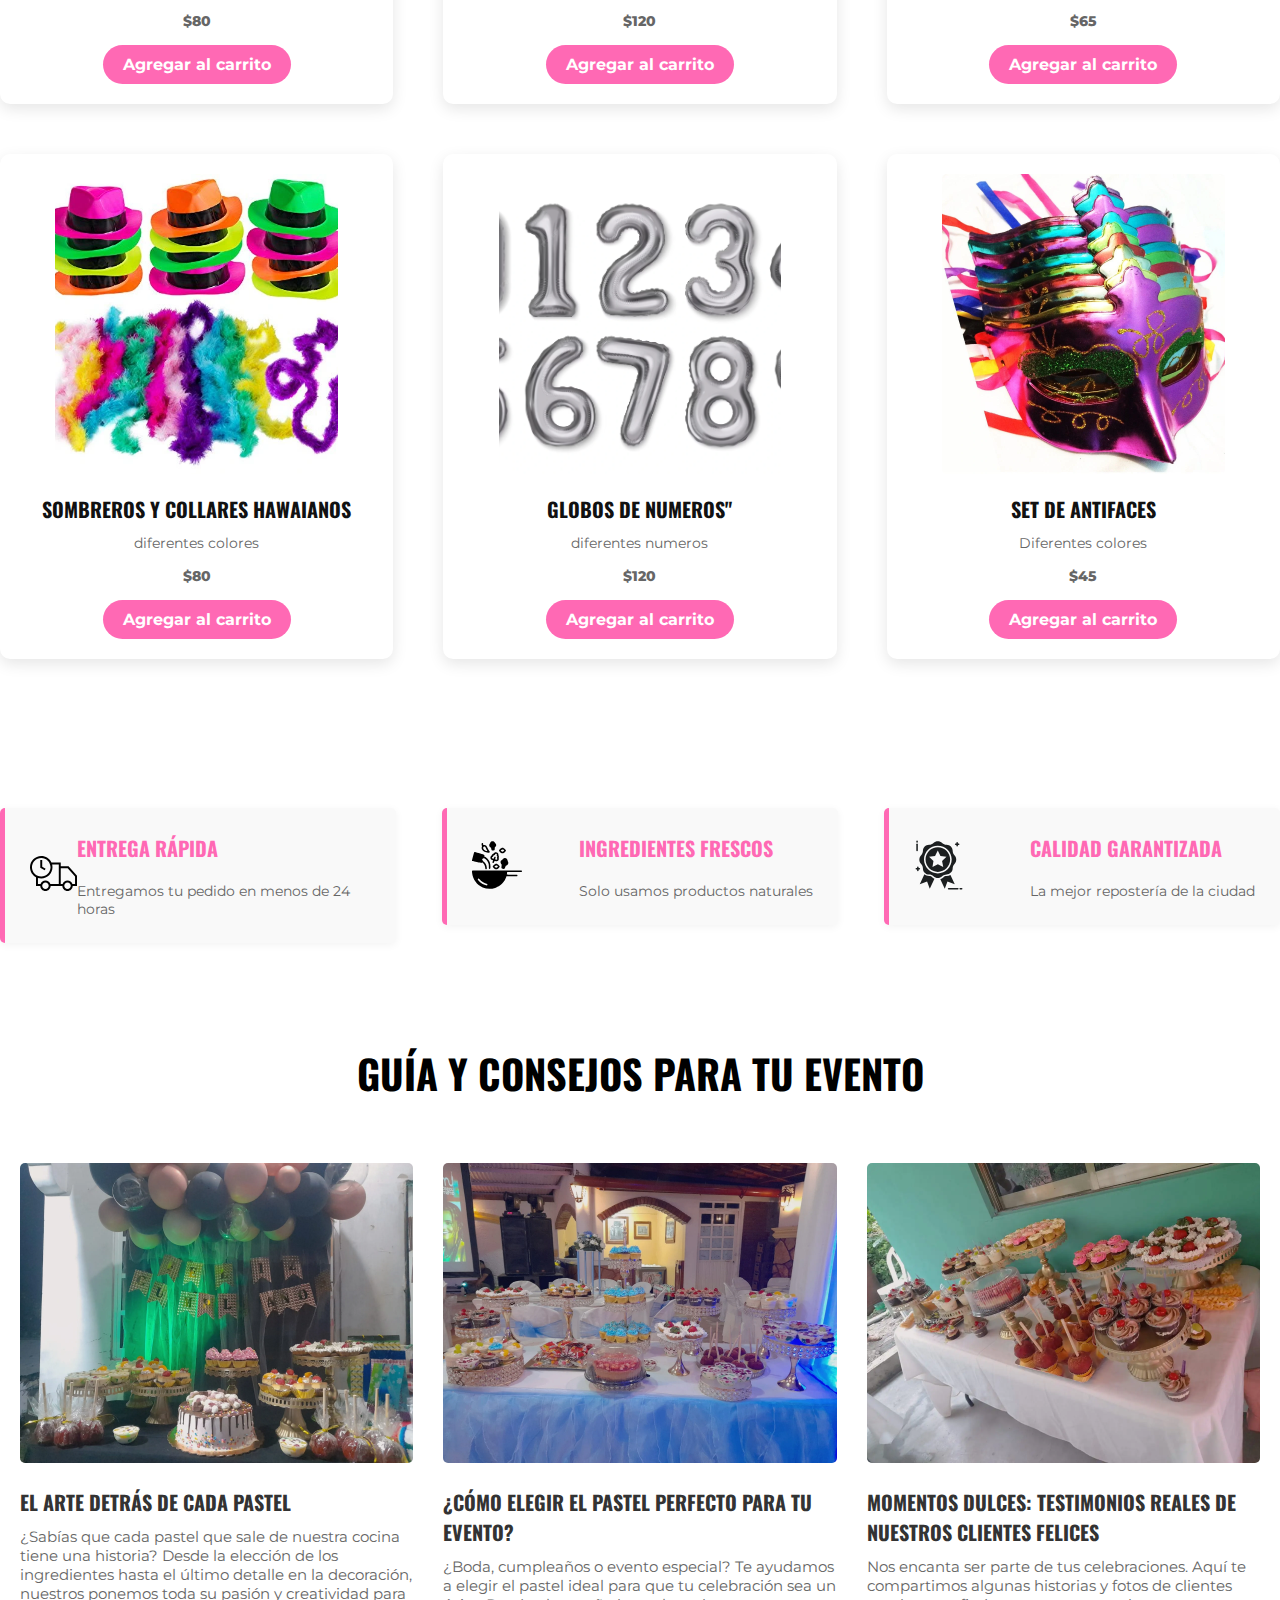
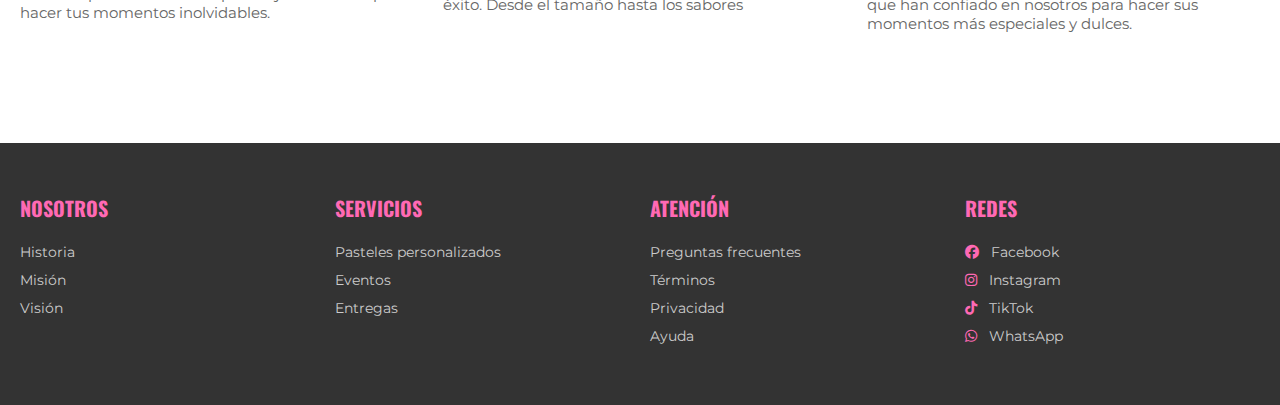
<file: Fiesta.html>
<!DOCTYPE html>
<html lang="es">
<head>
    <meta charset="UTF-8">
    <meta http-equiv="X-UA-Compatible" content="IE=edge">
    <meta name="viewport" content="width=device-width, initial-scale=1.0">
    <title>Monicakes | Artículos de Fiesta y Decoración</title>
    <link rel="stylesheet" href="style.css">
    <link rel="stylesheet" href="https://cdnjs.cloudflare.com/ajax/libs/font-awesome/6.5.0/css/all.min.css">
</head>
<body>

    <header class="header category-page">
        
        <div class="menu container">
            <a href="index.html" class="logo">Monicakes❤️</a>
            <input type="checkbox" id="menu"/>
            <label for="menu">
                <img src="images/menu.png" class="menu-icono" alt="Abrir menú" loading="lazy">
            </label>
            
            <nav class="navbar">
                <ul>
                    <li><a href="index.html">Inicio</a></li>
                    <li><a href="Fiesta.html">Artículos de Fiesta</a></li>
                    <li class="dropdown">
                        <a href="#">Servicios <i class="fa fa-caret-down"></i></a>
                        <ul class="dropdown-menu">
                            <li><a href="XV.html">XV Años</a></li>
                            <li><a href="Bodas.html">Bodas</a></li>
                            <li><a href="niños.html">Infantil</a></li>
                        </ul>
                    </li>
                    <li><a href="#redes-sociales">Contacto</a></li> 
                </ul>
            </nav>
            
            <div>
                <ul>
                    <li class="submenu">
                        <img src="images/car.svg" id="img-carrito" alt="Carrito" loading="lazy">
                        <span id="carrito-contador" class="contador">0</span>
                        <div id="carrito">
                                <div>
                <ul>
                    <li class="submenu">
                        <img src="images/car.svg" id="img-carrito" alt="Carrito" loading="lazy">
                        <span id="carrito-contador" class="contador">0</span>
                        <div id="carrito">
                            <table id="lista-carrito">
                                <thead>
                                    <tr>
                                        <th>Imagen</th>
                                        <th>Nombre</th>
                                        <th>Precio</th>
                                        <th>Cant.</th> 
                                        <th>Subtotal</th>
                                        <th></th>
                                    </tr>
                                </thead>
                                <tbody></tbody>
                                <tfoot>
                                    <tr>
                                        <td colspan="4" style="text-align: right;"><strong>Total:</strong></td>
                                        <td id="total-carrito">$0.00</td>
                                        <td></td>
                                    </tr>
                                </tfoot>
                            </table>
                            <a href="#" id="vaciar-carrito" class="btn-2">Vaciar Carrito</a>
                            <a href="pedido.html" id="ir-a-checkout" class="btn-2">🛒 Continuar</a>
                        </div>
                    </li>
                </ul>
            </div>
        </div>
                    </li>
                </ul>
            </div>
        </div>

        <div class="header-content container">
            <div class="header-txt">
                <h1>Artículos de Fiesta</h1>
                <p>Complementos perfectos para tu celebración</p>
                <a href="#" id="btn-informacion" class="btn-1" data-seccion="Fiesta">Información</a>
            </div> 
        </div>
    </header>
    
    <main class="products container" id="lista-fiesta">
        <h2>Productos de Decoración y Complementos</h2>

        <div class="product-content">
            
            <div class="product" itemscope itemtype="https://schema.org/Product">
                <img src="images/Articulos/V1.webp" alt="Vela de 15 Años" loading="lazy" itemprop="image">
                <div class="product-txt">
                    <h3 itemprop="name">Vela Número 15</h3>
                    <p itemprop="description">Vela de cera metálica</p>
                    <p class="precio" itemprop="offers" itemscope itemtype="https://schema.org/Offer">$<span itemprop="price">80</span><meta itemprop="priceCurrency" content="MXN"></p>
                    <a href="#" class="agregar-carrito btn-2" data-id="fiesta-1">Agregar al carrito</a>
                </div>
            </div>            

            <div class="product">
                <img src="images/Articulos/V2.webp" alt="Topper de Pastel Happy Birthday" loading="lazy">
                <div class="product-txt">
                    <h3>Topper "Happy Birthday"</h3>
                    <p>Color dorado</p>
                    <p class="precio">$120</p>
                    <a href="#" class="agregar-carrito btn-2" data-id="fiesta-2">Agregar al carrito</a>
                </div>
            </div>

            <div class="product">
                <img src="images/Articulos/V3.webp" alt="Globos de Cumpleaños" loading="lazy">
                <div class="product-txt">
                    <h3>Set de Globos</h3>
                    <p>Paquete de 12 unidades (colores varios)</p>
                    <p class="precio">$65</p>
                    <a href="#" class="agregar-carrito btn-2" data-id="fiesta-3">Agregar al carrito</a>
                </div>
            </div>

            <div class="product">
                <img src="images/Articulos/V4.webp" alt="Cuchillos de pastel desechables" loading="lazy">
                <div class="product-txt">
                    <h3>Set de cuchillos desechables</h3>
                    <p>Ideal para postres y pasteles</p>
                    <p class="precio">$80</p>
                    <a href="#" class="agregar-carrito btn-2" data-id="fiesta-4">Agregar al carrito</a>
                </div>
            </div>            

            <div class="product">
                <img src="images/Articulos/V5.webp" alt="Gorros de fiesta" loading="lazy">
                <div class="product-txt">
                    <h3>Paquete de gorros de cumpleaños"</h3>
                    <p>Varios colores</p>
                    <p class="precio">$120</p>
                    <a href="#" class="agregar-carrito btn-2" data-id="fiesta-5">Agregar al carrito</a>
                </div>
            </div>

            <div class="product">
                <img src="images/Articulos/V6.webp" alt="Paquete de platos" loading="lazy">
                <div class="product-txt">
                    <h3>Paquete de platos</h3>
                    <p>Paquete de 30 unidades </p>
                    <p class="precio">$65</p>
                    <a href="#" class="agregar-carrito btn-2" data-id="fiesta-6">Agregar al carrito</a>
                </div>
            </div>
            <div class="product">
                <img src="images/Articulos/V7.webp" alt="Sombreros y collares Hawaianos" loading="lazy">
                <div class="product-txt">
                    <h3>Sombreros y collares Hawaianos</h3>
                    <p>diferentes colores</p>
                    <p class="precio">$80</p>
                    <a href="#" class="agregar-carrito btn-2" data-id="fiesta-7">Agregar al carrito</a>
                </div>
            </div>            

            <div class="product">
                <img src="images/Articulos/V8.webp" alt="Globos de numeros" loading="lazy">
                <div class="product-txt">
                    <h3>Globos de numeros"</h3>
                    <p>diferentes numeros</p>
                    <p class="precio">$120</p>
                    <a href="#" class="agregar-carrito btn-2" data-id="fiesta-8">Agregar al carrito</a>
                </div>
            </div>

            <div class="product">
                <img src="images/Articulos/V9.webp" alt="Set de antifaces" loading="lazy">
                <div class="product-txt">
                    <h3>Set de antifaces</h3>
                    <p>Diferentes colores</p>
                    <p class="precio">$45</p>
                    <a href="#" class="agregar-carrito btn-2" data-id="fiesta-9">Agregar al carrito</a>
                </div>
            </div>
            
            </div>     
    </main>

    <section class="icons container">
        <div class="icon-1">
            <div class="icon-img">
                <img src="images/truck.svg" alt="Icono de camión de entrega" loading="lazy">
            </div>
            <div class="icon-txt">
                <h3>Entrega rápida</h3>  
                <p>Entregamos tu pedido en menos de 24 horas</p>
            </div>
        </div>
        <div class="icon-1">
            <div class="icon-img">
                <img src="images/ingredientes (1).svg" alt="Icono de ingredientes frescos" loading="lazy">
            </div>
            <div class="icon-txt">
                <h3>Ingredientes frescos</h3>  
                <p>Solo usamos productos naturales</p>
            </div>
        </div>
        <div class="icon-1">
            <div class="icon-img">
                <img src="images/insignia.svg" alt="Icono de insignia de calidad" loading="lazy">
            </div>
            <div class="icon-txt">
                <h3>Calidad garantizada</h3>  
                <p>La mejor repostería de la ciudad</p>
            </div>
        </div>
    </section>

    <section class="blog container">
        <h2 style="font-family: 'Oswald', sans-serif; font-size: 40px; text-transform: uppercase; margin-bottom: 60px; text-align: center; width: 100%;">Guía y Consejos para tu Evento</h2>

        <div class="blog-1">
            <img src="images/Blog/Bl1.webp" alt="Tarta con flores" loading="lazy">
            <h3>El arte detrás de cada pastel</h3>
            <p>¿Sabías que cada pastel que sale de nuestra cocina tiene una historia? Desde la elección de los ingredientes hasta el último detalle en la decoración, nuestros ponemos toda su pasión y creatividad para hacer tus momentos inolvidables.</p>

        </div>

        <div class="blog-1">
            <img src="images/Blog/Bl2.webp" alt="Persona eligiendo un pastel" loading="lazy">
            <h3>¿Cómo elegir el pastel perfecto para tu evento?</h3>
            <p>¿Boda, cumpleaños o evento especial? Te ayudamos a elegir el pastel ideal para que tu celebración sea un éxito. Desde el tamaño hasta los sabores</p>
        </div>

        <div class="blog-1">
            <img src="images/Blog/Bl3.webp" alt="Clientes felices" loading="lazy">
            <h3>Momentos dulces: testimonios reales de nuestros clientes felices</h3>
            <p>Nos encanta ser parte de tus celebraciones. Aquí te compartimos algunas historias y fotos de clientes que han confiado en nosotros para hacer sus momentos más especiales y dulces.</p>

        </div>
    </section> 

    <footer class="footer">   
    <div class="footer-content container">
        <div class="link">
            <h3>Nosotros</h3>
            <ul>
                <li><a href="#" data-id="historia">Historia</a></li>
                <li><a href="#" data-id="mision">Misión</a></li>
                <li><a href="#" data-id="vision">Visión</a></li>
            </ul>
        </div>
        <div class="link">
            <h3>Servicios</h3>
            <ul>
                <li><a href="#" data-id="pasteles">Pasteles personalizados</a></li>
                <li><a href="#" data-id="eventos">Eventos</a></li>
                <li><a href="#" data-id="entregas">Entregas</a></li>
                
            </ul>
        </div>
        <div class="link">
            <h3>Atención</h3>
            <ul>
                <li><a href="#" data-id="preguntas">Preguntas frecuentes</a></li>
                <li><a href="#" data-id="terminos">Términos</a></li>
                <li><a href="#" data-id="privacidad">Privacidad</a></li>
                <li><a href="#" data-id="ayuda">Ayuda</a></li>
            </ul>
        </div>
        <div class="link" id="redes-sociales">
            <h3>Redes</h3>
                <ul>
                    <li><a href="https://www.facebook.com/share/16EFHKYGd5/?mibextid=qi2Omg" target="_blank"><i class="fab fa-facebook"></i> Facebook</a></li>
                    <li><a href="https://www.instagram.com/TU_USUARIO" target="_blank"><i class="fab fa-instagram"></i> Instagram</a></li>
                    <li><a href="https://www.tiktok.com/@TU_USUARIO" target="_blank"><i class="fab fa-tiktok"></i> TikTok</a></li>
                    <li><a href="https://wa.me/7681083725" target="_blank"><i class="fab fa-whatsapp"></i> WhatsApp</a></li>
                </ul>
            </div>
    </div>
</footer>

<a href="https://wa.me/7681083725" target="_blank" class="whatsapp-float">
    <i class="fab fa-whatsapp"></i> Contáctanos
</a>

<button id="btn-arriba" class="btn-arriba">
    <i class="fas fa-arrow-up"></i>
</button>

<script src="scrip.js"></script>
</body>
</html>
</file>
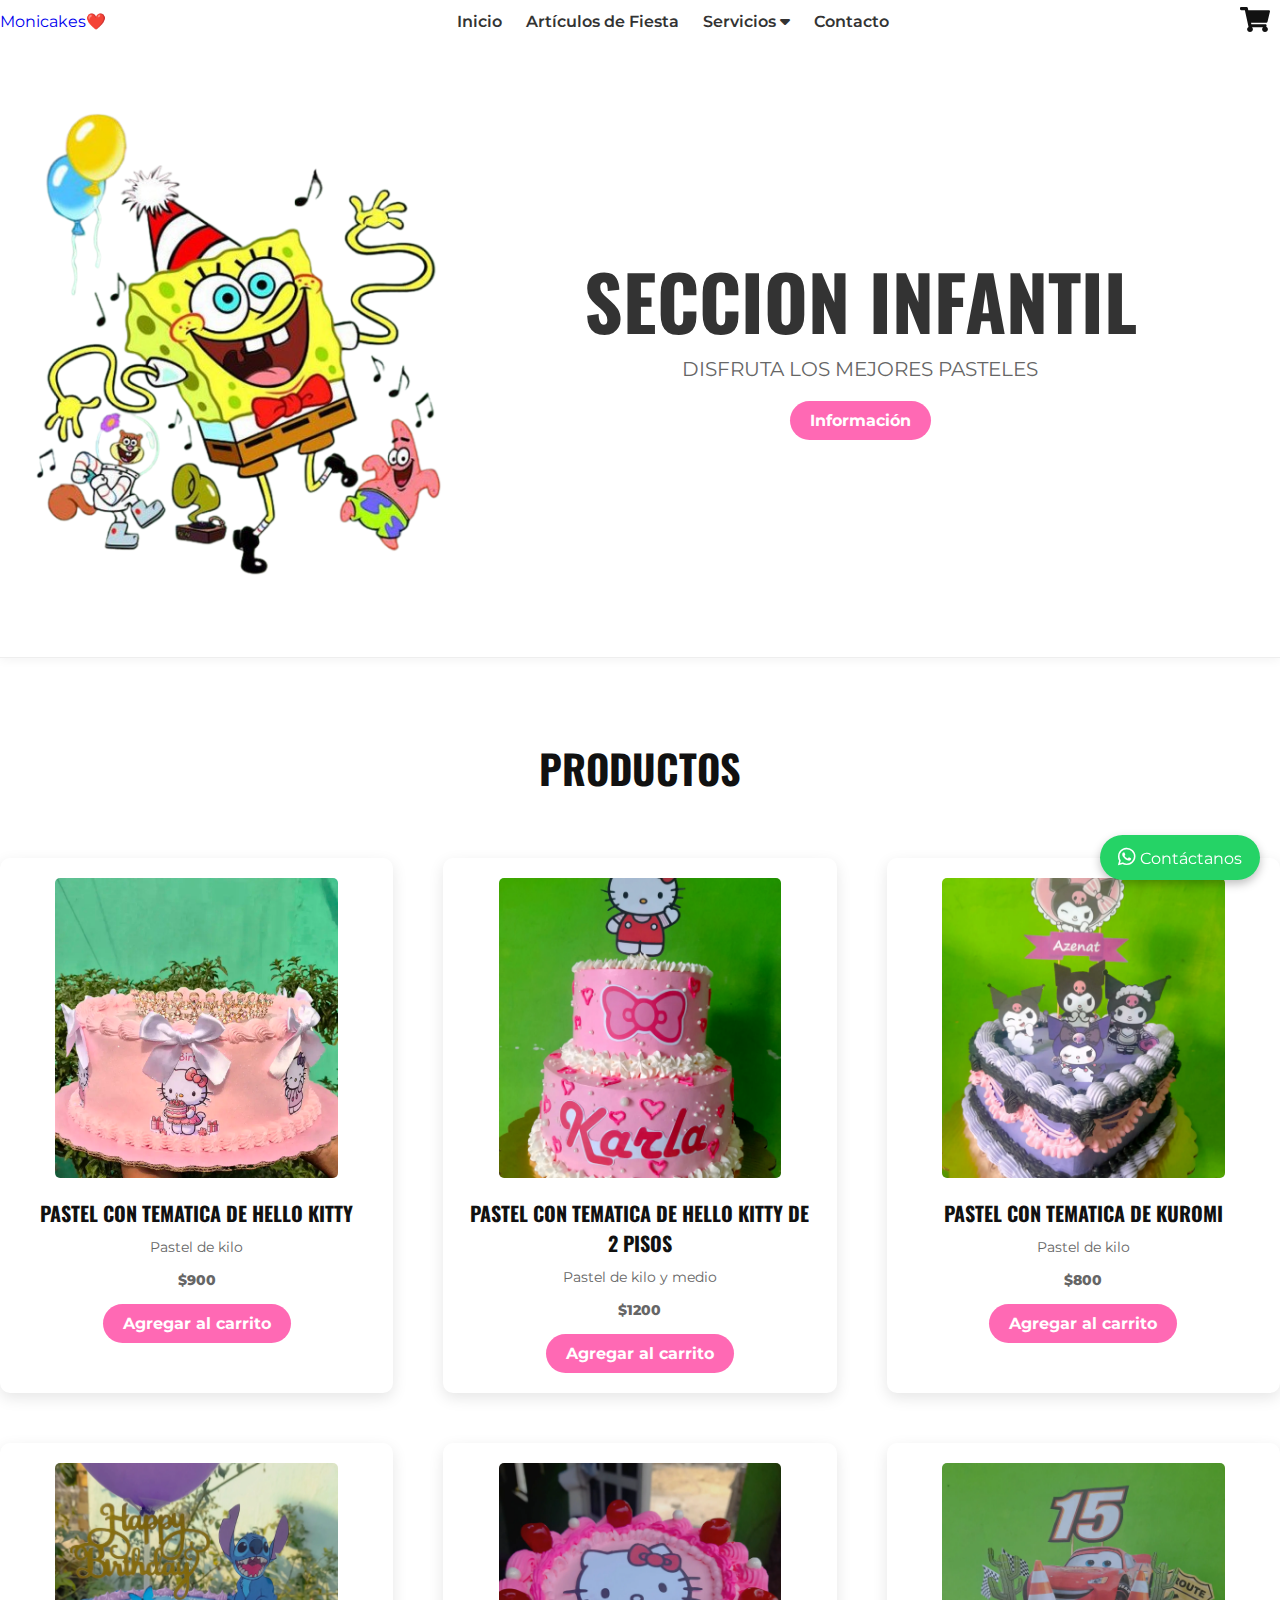
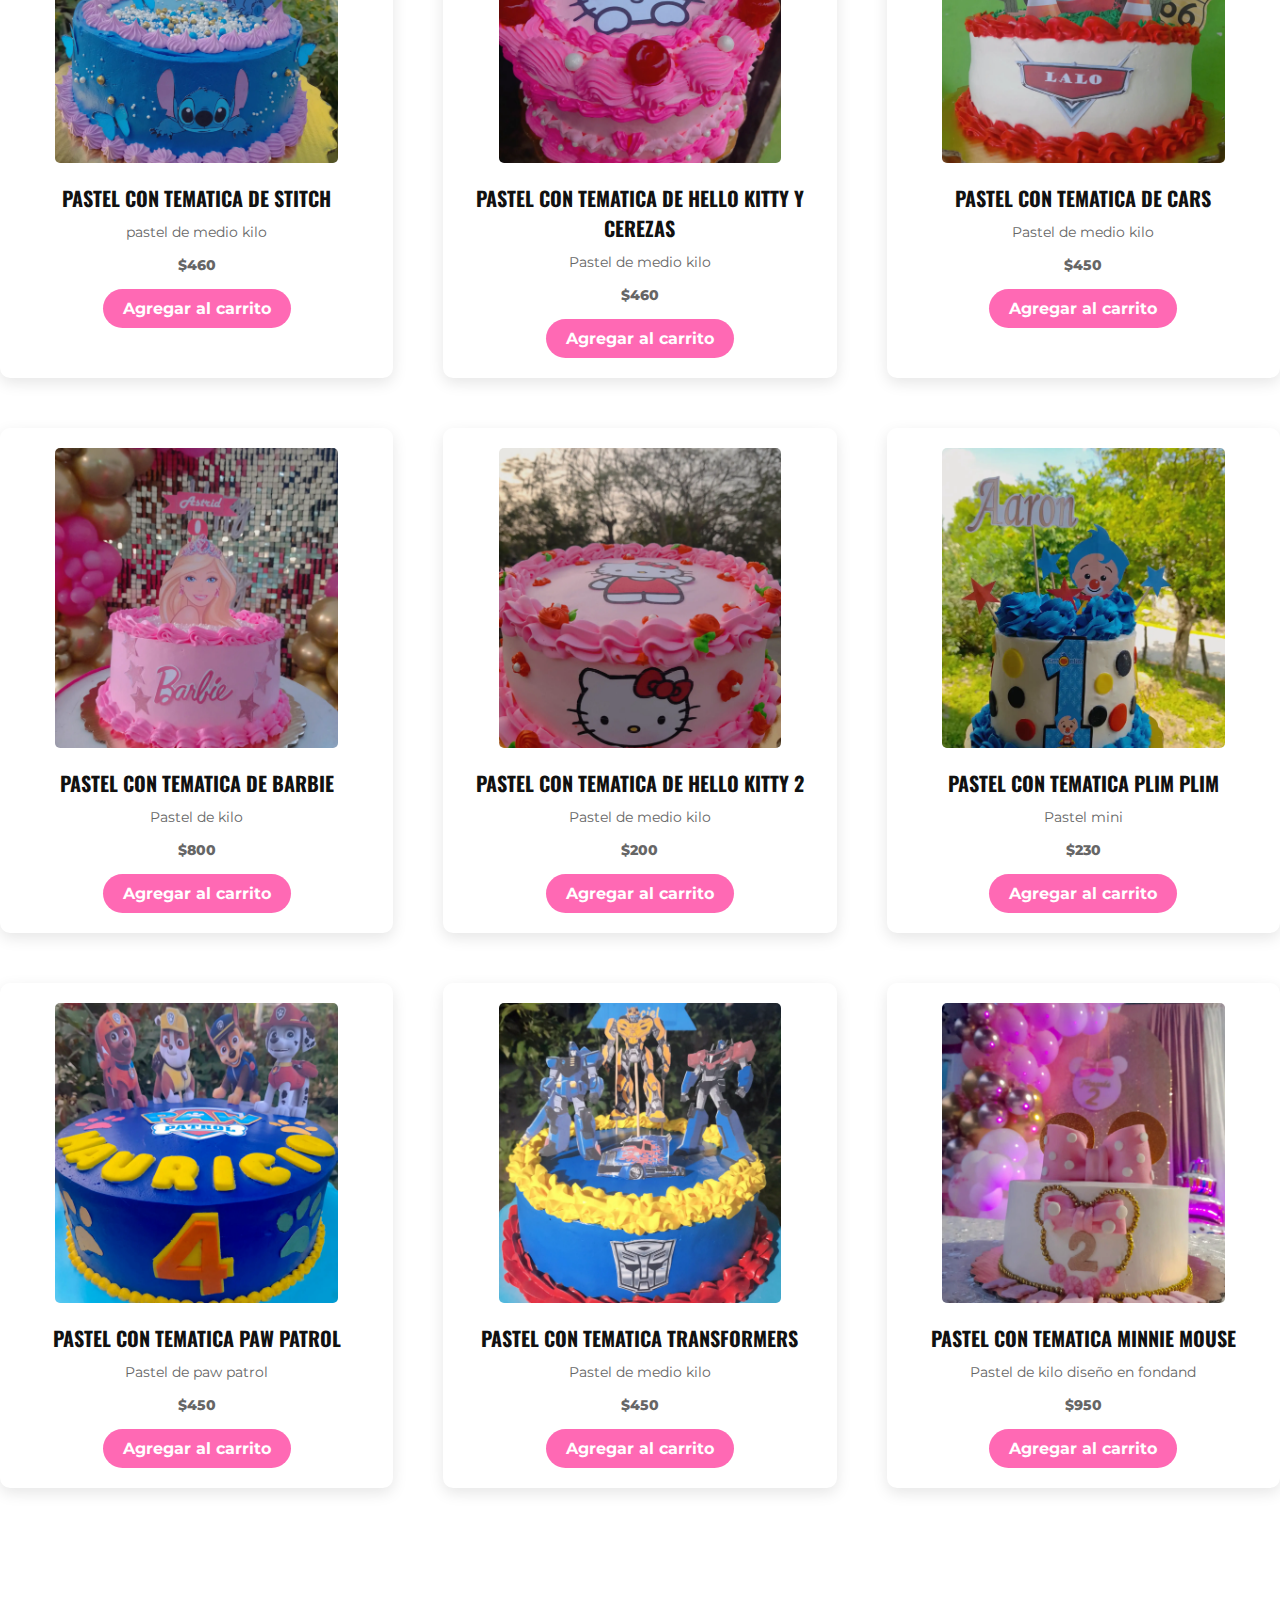
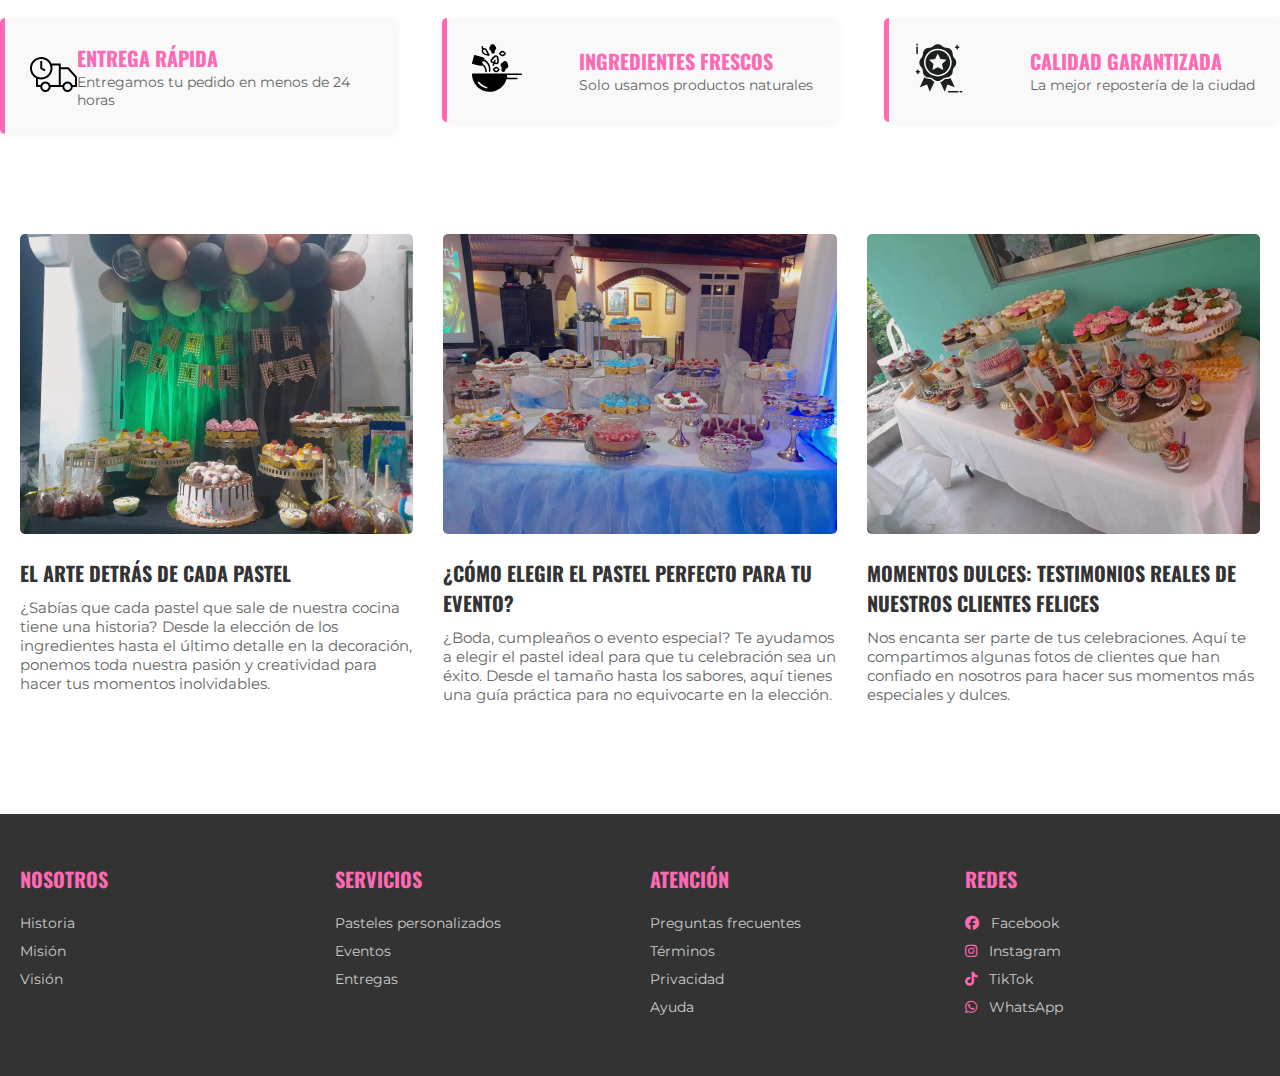
<file: niños.html>
<!DOCTYPE html>
<html lang="es">
<head>
    <meta charset="UTF-8">
    <meta http-equiv="X-UA-Compatible" content="IE=edge">
    <meta name="viewport" content="width=device-width, initial-scale=1.0">
    <title>Pastelería</title>
    <link rel="stylesheet" href="style.css">
    <link rel="stylesheet" href="https://cdnjs.cloudflare.com/ajax/libs/font-awesome/6.5.0/css/all.min.css">

</head>
<body>

    <header class="header category-page">
        <div class="menu container">
            <a href="#" class="logo">Monicakes❤️</a>
            <input type="checkbox" id="menu"/>
            <label for="menu">
                <img src="images/menu.png" class="menu-icono" alt="Abrir menú" loading="lazy">
            </label>
            <nav class="navbar">
                <ul>
                    <li><a href="index.html">Inicio</a></li>
                    <li><a href="Fiesta.html">Artículos de Fiesta</a></li>
                    <li class="dropdown">
                        <a href="#">Servicios <i class="fa fa-caret-down"></i></a>
                        <ul class="dropdown-menu">
                            <li><a href="xv.html">XV Años</a></li>
                            <li><a href="bodas.html">Bodas</a></li>
                            <li><a href="niños.html">Infantil</a></li>
                        </ul>
                    </li>
                    <li><a href="#redes-sociales">Contacto</a></li>
                </ul>
            </nav>
            <div>
                <ul>
                    <li class="submenu">
                        <img src="images/car.svg" id="img-carrito" alt="Carrito" loading="lazy">
                        <span id="carrito-contador" class="contador">0</span>
                        <div id="carrito">
                            <table id="lista-carrito">
                                <thead>
                                    <tr>
                                        <th>Imagen</th>
                                        <th>Nombre</th>
                                        <th>Precio</th>
                                        <th>Cant.</th> 
                                        <th>Subtotal</th>
                                        <th></th>
                                    </tr>
                                </thead>
                                <tbody></tbody>
                                <tfoot>
                                    <tr>
                                        <td colspan="4" style="text-align: right;"><strong>Total:</strong></td>
                                        <td id="total-carrito">$0.00</td>
                                        <td></td>
                                    </tr>
                                </tfoot>
                            </table>
                            <a href="#" id="vaciar-carrito" class="btn-2">Vaciar Carrito</a>
                            <a href="pedido.html" id="ir-a-checkout" class="btn-2">🛒 Continuar</a>
                        </div>
                    </li>
                </ul>
            </div>
        </div>

        <div class="header-content container">
            <div class="header-img">
                <img src="images/bob-esponja.png" alt="Pastel temático Bob Esponja" loading="lazy">
            </div>    
            <div class="header-txt">
                <h1>Seccion Infantil</h1>
                <p>Disfruta los mejores pasteles</p>
                <a href="#" id="btn-informacion" class="btn-1" data-seccion="infantil">Información</a>
            </div> 
        </div>
    </header>
    
    

    <main class="products container" id="lista-1">
        <h2>Productos</h2>

        <div class="product-content">
            
            <div class="product" itemscope itemtype="https://schema.org/Product">
                <img src="images/Infantil/Inf1.webp" alt="Pastel con tematica de Hello kitty de kilo" loading="lazy" itemprop="image">
                <div class="product-txt">
                    <h3 itemprop="name">Pastel con tematica de Hello kitty</h3>
                    <p itemprop="description">Pastel de kilo</p>
                    <p class="precio" itemprop="offers" itemscope itemtype="https://schema.org/Offer">$<span itemprop="price">900</span><meta itemprop="priceCurrency" content="MXN"></p>
                    <a href="#" class="agregar-carrito btn-2" data-id="infantil-1">Agregar al carrito</a>
                </div>
            </div>            

            <div class="product">
                <img src="images/Infantil/Inf2.webp" alt="Pastel con tematica de Hello kitty de 2 pisos" loading="lazy">
                <div class="product-txt">
                    <h3>Pastel con tematica de Hello kitty de 2 pisos</h3>
                    <p>Pastel de kilo y medio</p>
                    <p class="precio">$1200</p>
                    <a href="#" class="agregar-carrito btn-2" data-id="infantil-2">Agregar al carrito</a>
                </div>
            </div>

            <div class="product">
                <img src="images/Infantil/Inf3.webp" alt="Pastel con tematica de Kuromi" loading="lazy">
                <div class="product-txt">
                    <h3>Pastel con tematica de Kuromi</h3>
                    <p>Pastel de kilo</p>
                    <p class="precio">$800</p>
                    <a href="#" class="agregar-carrito btn-2" data-id="infantil-3">Agregar al carrito</a>
                </div>
            </div>

            <div class="product">
                <img src="images/Infantil/Inf4.webp" alt="Pastel con tematica de Stitch" loading="lazy">
                <div class="product-txt">
                    <h3>Pastel con tematica de Stitch</h3>
                    <p>pastel de medio kilo</p>
                    <p class="precio">$460</p>
                    <a href="#" class="agregar-carrito btn-2" data-id="infantil-4">Agregar al carrito</a>
                </div>
            </div>

            <div class="product">
                <img src="images/Infantil/Inf5.webp" alt="Pastel con tematica de Hello kitty y cerezas" loading="lazy">
                <div class="product-txt">
                    <h3>Pastel con tematica de Hello kitty y cerezas</h3>
                    <p>Pastel de medio kilo</p>
                    <p class="precio">$460</p>
                    <a href="#" class="agregar-carrito btn-2" data-id="infantil-5">Agregar al carrito</a>
                </div>
            </div>

            <div class="product">
                <img src="images/Infantil/Inf6.webp" alt="Pastel con tematica de Cars" loading="lazy">
                <div class="product-txt">
                    <h3>Pastel con tematica de Cars</h3>
                    <p>Pastel de medio kilo</p>
                    <p class="precio">$450</p>
                    <a href="#" class="agregar-carrito btn-2" data-id="infantil-6">Agregar al carrito</a>
                </div>
            </div>

            <div class="product">
                <img src="images/Infantil/Inf7.webp" alt="Pastel con tematica de Barbie" loading="lazy">
                <div class="product-txt">
                    <h3>Pastel con tematica de Barbie</h3>
                    <p>Pastel de kilo</p>
                    <p class="precio">$800</p>
                    <a href="#" class="agregar-carrito btn-2" data-id="infantil-7">Agregar al carrito</a>
                </div>
            </div>

            <div class="product">
                <img src="images/Infantil/Inf8.webp" alt="Pastel con tematica de Hello kitty pequeño" loading="lazy">
                <div class="product-txt">
                    <h3>Pastel con tematica de Hello kitty 2</h3>
                    <p>Pastel de medio kilo</p>
                    <p class="precio">$200</p>
                    <a href="#" class="agregar-carrito btn-2" data-id="infantil-8">Agregar al carrito</a>
                </div>
            </div>

            <div class="product">
                <img src="images/Infantil/inf9.webp" alt="Pastel con tematica Plim Plim" loading="lazy">
                <div class="product-txt">
                    <h3>Pastel con tematica Plim Plim</h3>
                    <p>Pastel mini</p>
                    <p class="precio">$230</p>
                    <a href="#" class="agregar-carrito btn-2" data-id="infantil-9">Agregar al carrito</a>
                </div>
            </div>

            <div class="product">
                <img src="images/Infantil/Inf10.webp" alt="Pastel con tematica Paw Patrol" loading="lazy">
                <div class="product-txt">
                    <h3>Pastel con tematica Paw Patrol</h3>
                    <p>Pastel de paw patrol</p>
                    <p class="precio">$450</p>
                    <a href="#" class="agregar-carrito btn-2" data-id="infantil-10">Agregar al carrito</a>
                </div>
            </div>

            <div class="product">
                <img src="images/Infantil/Inf11.webp" alt="Pastel con tematica Transformers" loading="lazy">
                <div class="product-txt">
                    <h3>Pastel con tematica Transformers</h3>
                    <p>Pastel de medio kilo</p>
                    <p class="precio">$450</p>
                    <a href="#" class="agregar-carrito btn-2" data-id="infantil-11">Agregar al carrito</a>
                </div>
            </div>

            <div class="product">
                <img src="images/Infantil/Inf12.webp" alt="Pastel con tematica Minnie mouse" loading="lazy">
                <div class="product-txt">
                    <h3>Pastel con tematica Minnie mouse</h3>
                    <p>Pastel de kilo  diseño en fondand</p>
                    <p class="precio">$950</p>
                    <a href="#" class="agregar-carrito btn-2" data-id="infantil-12">Agregar al carrito</a>
                </div>
            </div>
        </div>     
    </main>
    <section class="icons container">
        <div class="icon-1">
            <div class="icon-img">
                <img src="images/truck.svg" alt="Icono de camión de entrega" loading="lazy">
            </div>
            <div class="icon-txt">
                <h3>Entrega rápida</h3>  
                <p>Entregamos tu pedido en menos de 24 horas</p>
            </div>
        </div>
        <div class="icon-1">
            <div class="icon-img">
                <img src="images/ingredientes (1).svg" alt="Icono de ingredientes frescos" loading="lazy">
            </div>
            <div class="icon-txt">
                <h3>Ingredientes frescos</h3>  
                <p>Solo usamos productos naturales</p>
            </div>
        </div>
        <div class="icon-1">
            <div class="icon-img">
                <img src="images/insignia.svg" alt="Icono de insignia de calidad" loading="lazy">
            </div>
            <div class="icon-txt">
                <h3>Calidad garantizada</h3>  
                <p>La mejor repostería de la ciudad</p>
            </div>
        </div>
    </section>

    <section class="blog container">
        <div class="blog-1">
            <img src="images/Blog/Bl1.webp" alt="Tarta con flores" loading="lazy">
            <h3>El arte detrás de cada pastel</h3>
            <p>¿Sabías que cada pastel que sale de nuestra cocina tiene una historia? Desde la elección de los ingredientes hasta el último detalle en la decoración, ponemos toda nuestra pasión y creatividad para hacer tus momentos inolvidables.</p>

        </div>

        <div class="blog-1">
            <img src="images/Blog/Bl2.webp" alt="Persona eligiendo un pastel" loading="lazy">
            <h3>¿Cómo elegir el pastel perfecto para tu evento?</h3>
            <p>¿Boda, cumpleaños o evento especial? Te ayudamos a elegir el pastel ideal para que tu celebración sea un éxito. Desde el tamaño hasta los sabores, aquí tienes una guía práctica para no equivocarte en la elección.</p>

        </div>

        <div class="blog-1">
            <img src="images/Blog/Bl3.webp" alt="Clientes felices" loading="lazy">
            <h3>Momentos dulces: testimonios reales de nuestros clientes felices</h3>
            <p>Nos encanta ser parte de tus celebraciones. Aquí te compartimos algunas fotos de clientes que han confiado en nosotros para hacer sus momentos más especiales y dulces.</p>

        </div>
    </section> 

    <footer class="footer">   
    <div class="footer-content container">
        <div class="link">
            <h3>Nosotros</h3>
            <ul>
                <li><a href="#" data-id="historia">Historia</a></li>
                <li><a href="#" data-id="mision">Misión</a></li>
                <li><a href="#" data-id="vision">Visión</a></li>
            </ul>
        </div>
        <div class="link">
            <h3>Servicios</h3>
            <ul>
                <li><a href="#" data-id="pasteles">Pasteles personalizados</a></li>
                <li><a href="#" data-id="eventos">Eventos</a></li>
                <li><a href="#" data-id="entregas">Entregas</a></li>
                
            </ul>
        </div>
        <div class="link">
            <h3>Atención</h3>
            <ul>
                <li><a href="#" data-id="preguntas">Preguntas frecuentes</a></li>
                <li><a href="#" data-id="terminos">Términos</a></li>
                <li><a href="#" data-id="privacidad">Privacidad</a></li>
                <li><a href="#" data-id="ayuda">Ayuda</a></li>
            </ul>
        </div>
        <div class="link" id="redes-sociales">
            <h3>Redes</h3>
                <ul>
                    <li><a href="https://www.facebook.com/share/16EFHKYGd5/?mibextid=qi2Omg" target="_blank"><i class="fab fa-facebook"></i> Facebook</a></li>
                    <li><a href="https://www.instagram.com/TU_USUARIO" target="_blank"><i class="fab fa-instagram"></i> Instagram</a></li>
                    <li><a href="https://www.tiktok.com/@TU_USUARIO" target="_blank"><i class="fab fa-tiktok"></i> TikTok</a></li>
                    <li><a href="https://wa.me/7681083725" target="_blank"><i class="fab fa-whatsapp"></i> WhatsApp</a></li>
                </ul>
            </div>
    </div>
</footer>

<a href="https://wa.me/7681083725" target="_blank" class="whatsapp-float">
    <i class="fab fa-whatsapp"></i> Contáctanos
</a>
<button id="btn-arriba" class="btn-arriba">
    <i class="fas fa-arrow-up"></i>
</button>
    <script src="scrip.js"></script>
</body>
</html>
</file>
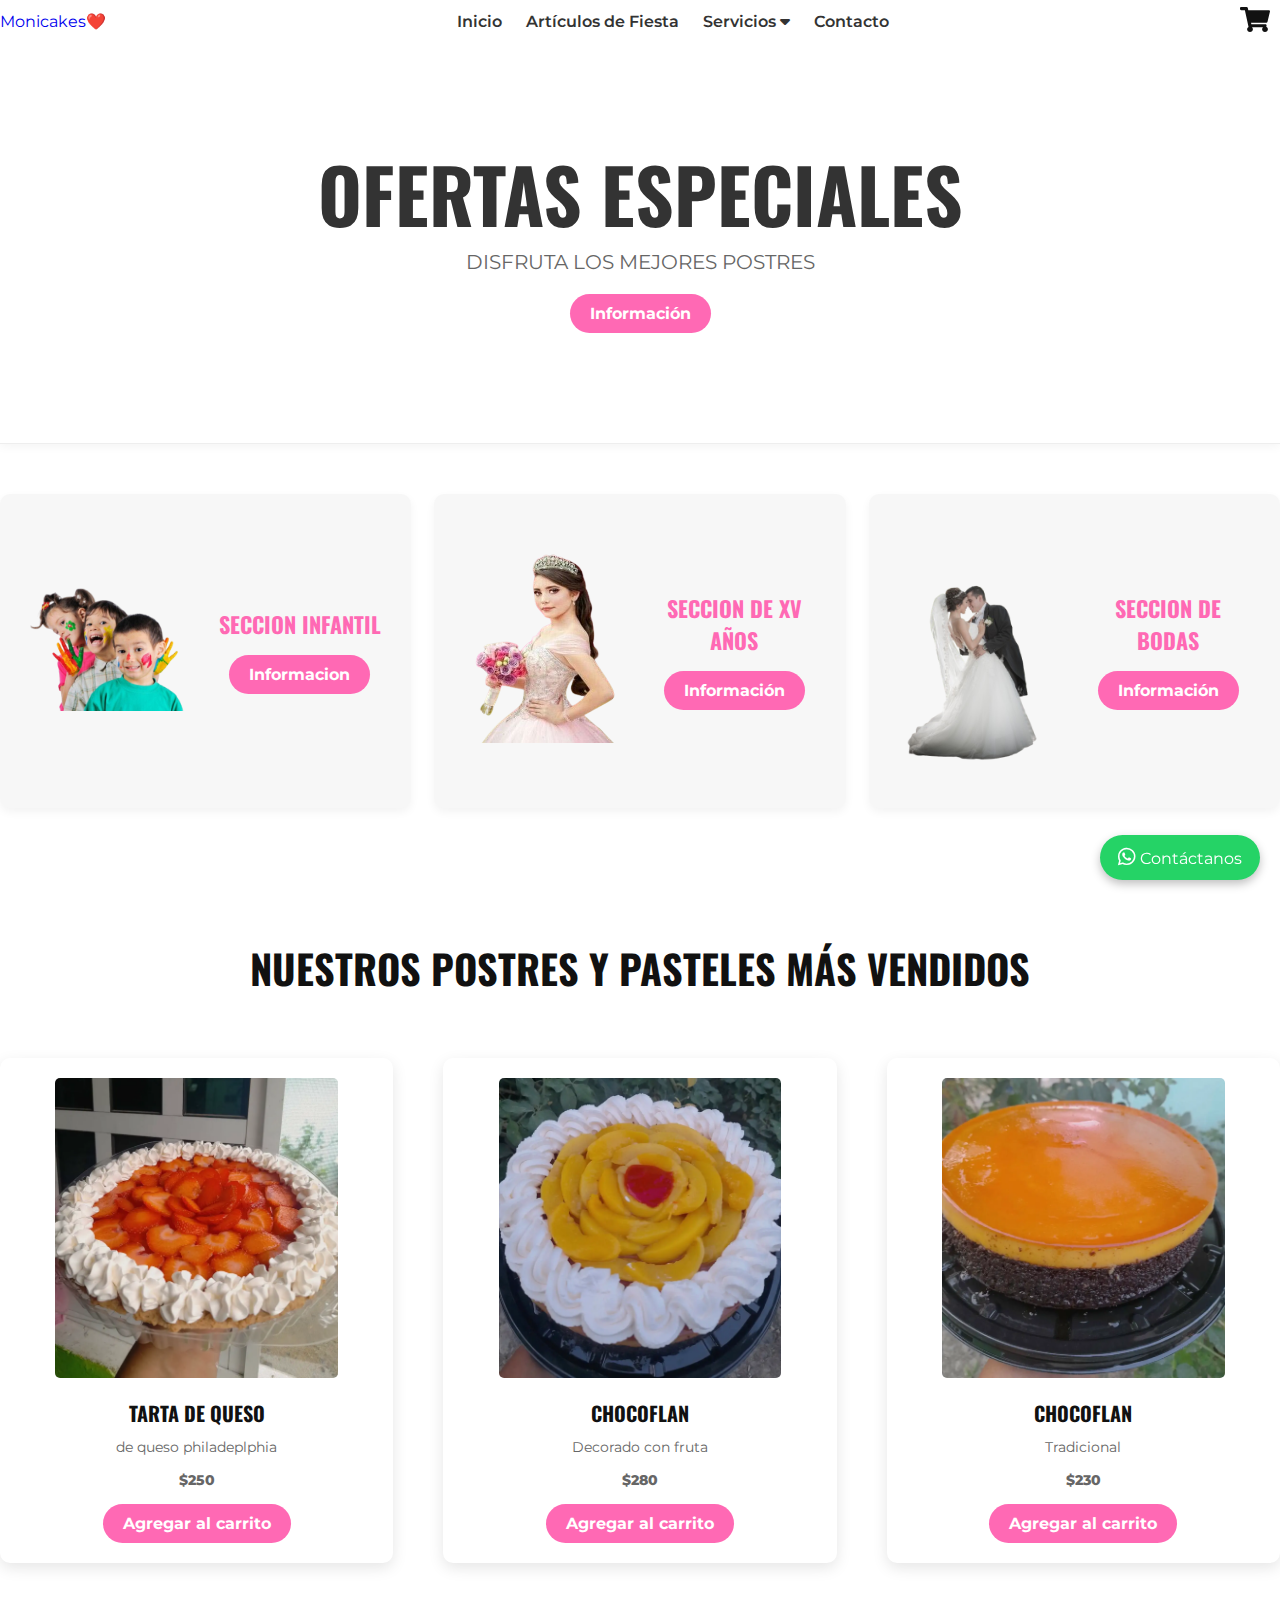
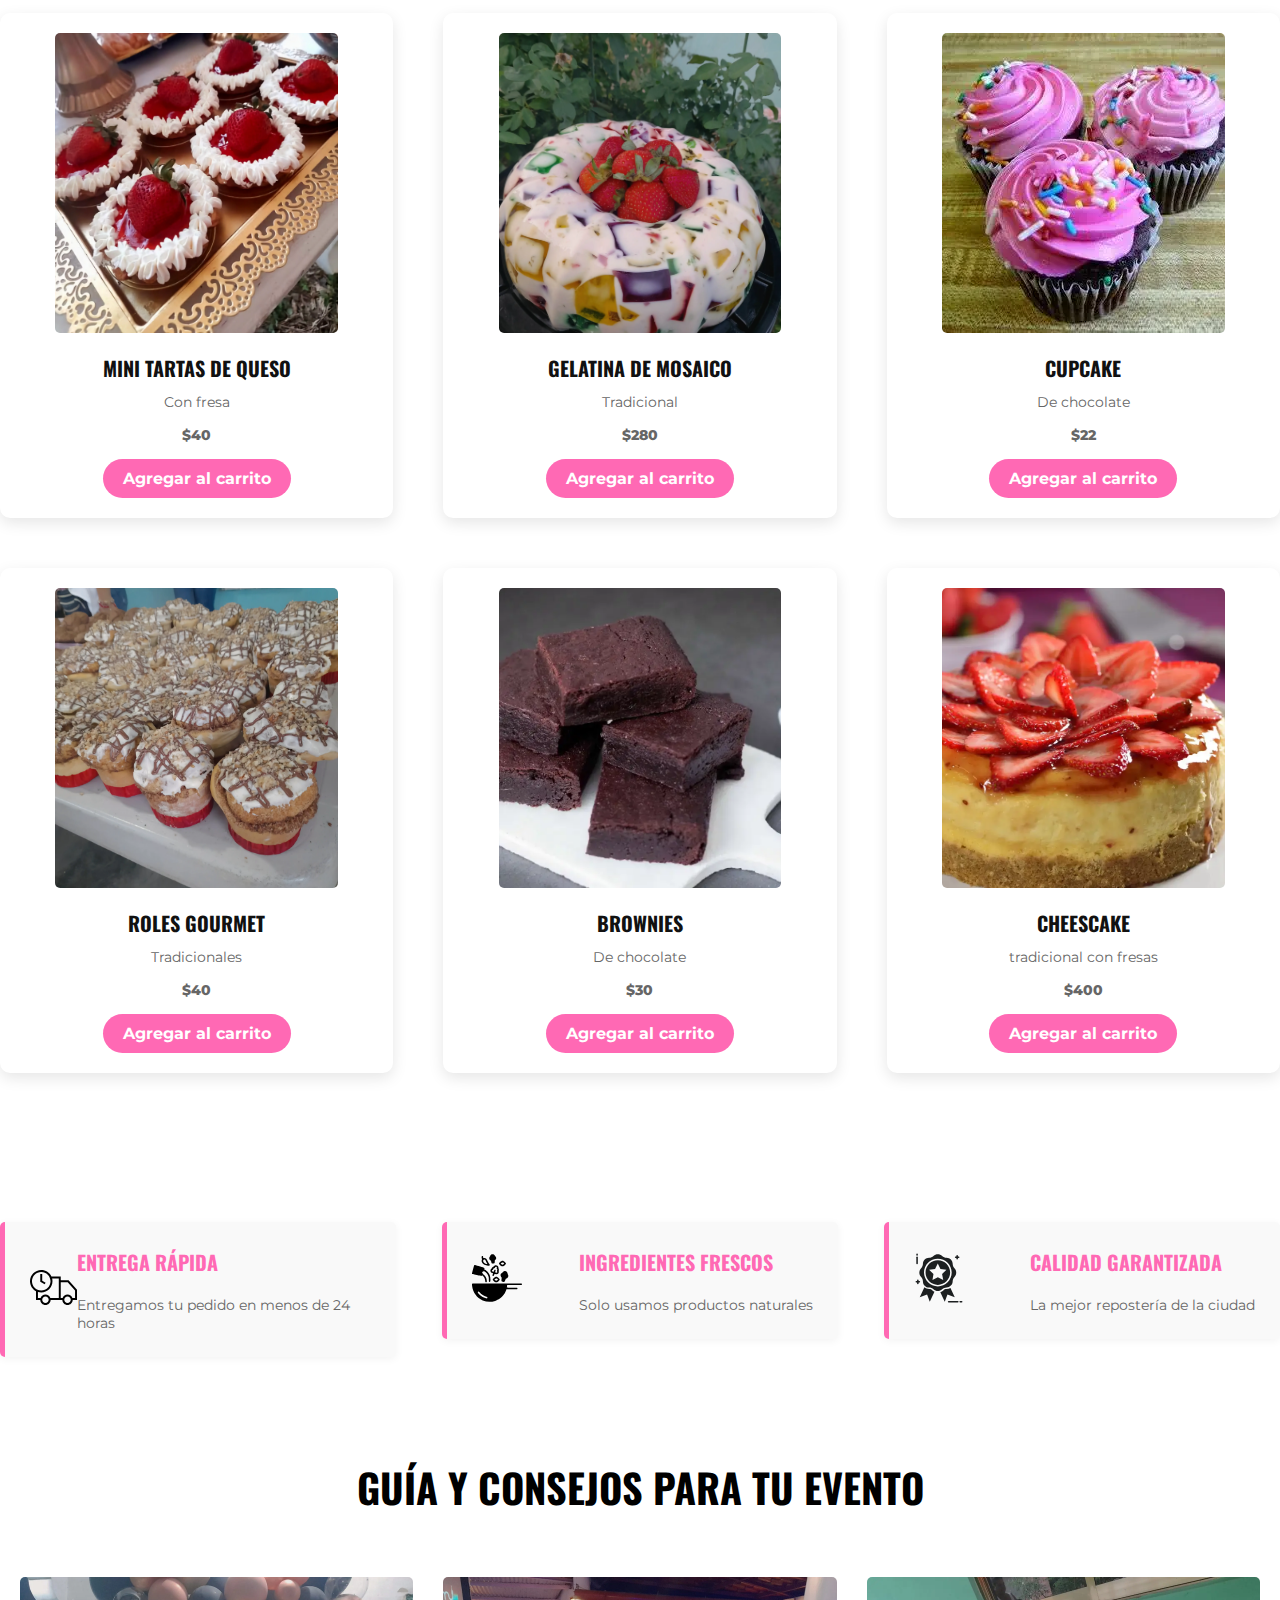
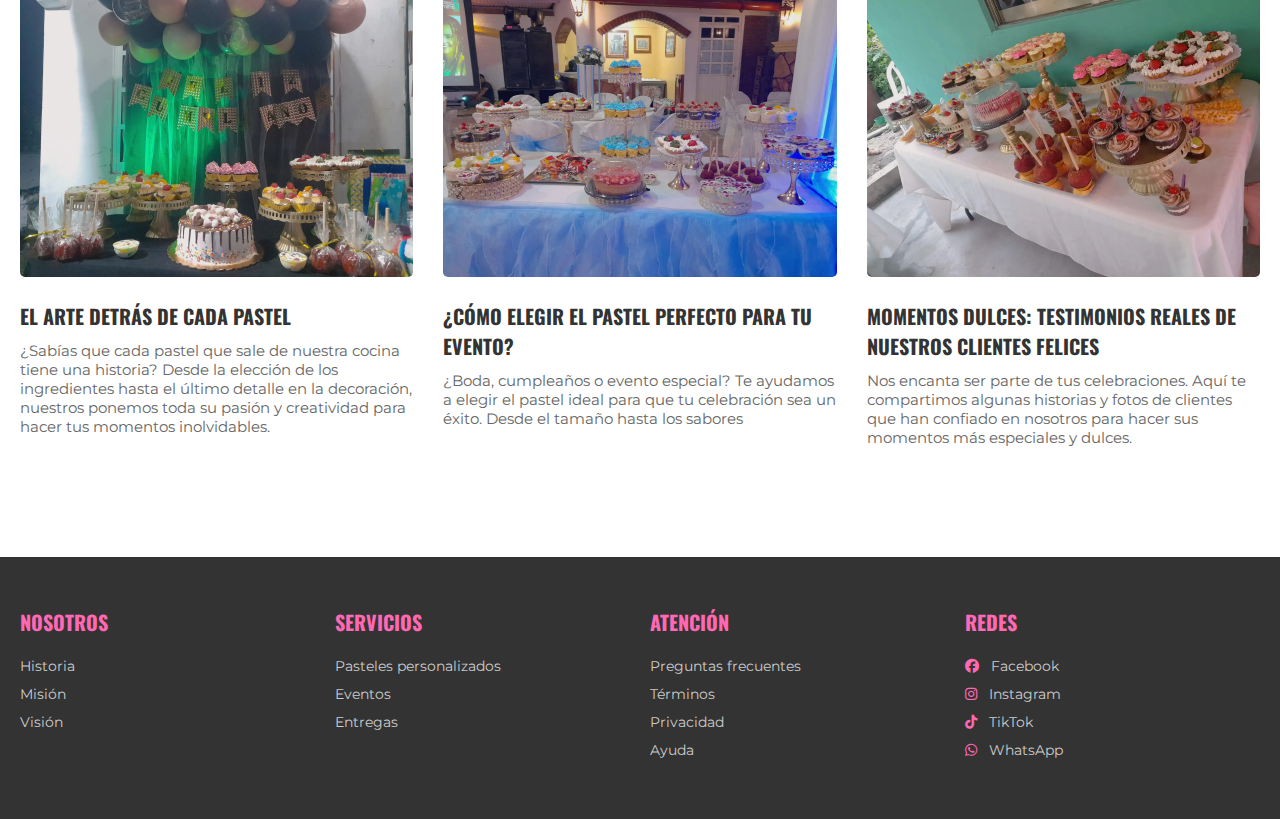
<file: pedido.html>
<!DOCTYPE html>
<html lang="es">
<head>
    <meta charset="UTF-8">
    <meta http-equiv="X-UA-Compatible" content="IE=edge">
    <meta name="viewport" content="width=device-width, initial-scale=1.0">
    <title>Monicakes - Finalizar Pedido</title>
    <link rel="stylesheet" href="style.css">
    <link rel="stylesheet" href="https://cdnjs.cloudflare.com/ajax/libs/font-awesome/6.5.0/css/all.min.css">
    </head>
<body>

    <header class="header">
        <div class="menu container">
            <a href="index.html" class="logo">Monicakes❤️</a> 
            <input type="checkbox" id="menu"/>
            <label for="menu">
                <img src="images/menu.png" class="menu-icono" alt="Abrir menú" loading="lazy">
            </label>
            <nav class="navbar">
                <ul>
                    <li><a href="index.html">Inicio</a></li>
                    <li class="dropdown">
                        <a href="#">Servicios <i class="fa fa-caret-down"></i></a>
                        <ul class="dropdown-menu">
                            <li><a href="XV.html">XV Años</a></li>
                            <li><a href="Bodas.html">Bodas</a></li>
                            <li><a href="niños.html">Infantil</a></li>
                        </ul>
                    </li>
                    <li><a href="#redes-sociales">Contacto</a></li>
                </ul>
            </nav>
            <div>
                <ul>
                    <li class="submenu">
                        <img src="images/car.svg" id="img-carrito" alt="Carrito" loading="lazy">
                        </div>
                    </li>
                </ul>
            </div>
            </div>

        <div class="header-content container" style="display: none;">
        </div>
    </header> 

    <main class="checkout-page container" style="padding: 50px 0;">
        <h2 style="text-align: center; margin-bottom: 30px; font-family: 'Oswald', sans-serif; color: #333;">Resumen de Pedido y Datos de Entrega</h2>
        
        <div class="checkout-grid">
        
            <div id="resumen-carrito">
                <h3>📝 Resumen del Pedido</h3>
                
                <table id="lista-carrito-checkout" style="width: 100%; border-collapse: collapse; margin-bottom: 20px;">
                    <thead>
                        <tr>
                            <th>Imagen</th>
                            <th>Nombre</th>
                            <th>Precio</th>
                            <th>Cant.</th> 
                            <th>Subtotal</th>
                            <th></th>
                        </tr>
                    </thead>
                    <tbody></tbody> 
                    <tfoot>
                        <tr>
                            <td colspan="4" style="text-align: right;"><strong>Total:</strong></td>
                            <td id="total-carrito-checkout">$0.00</td>
                            <td></td>
                        </tr>
                    </tfoot>
                </table>
                
                <a href="index.html" class="btn-1" style="display: block; text-align: center; margin-top: 15px; background-color: #333; border-radius: 5px;">⬅️ Volver a Productos</a>
            </div>
            
            <div class="datos-pedido">
                <h3>📋 Información de Contacto y Entrega</h3>
                
                <label for="cliente-nombre">👤 Tu Nombre:</label>
                <input type="text" id="cliente-nombre" placeholder="Nombre completo" required>
                <span id="error-nombre" class="error-message"></span>
                
                <label for="whatsapp-cliente">📱 Tu WhatsApp (para confirmación):</label>
                <input type="text" id="whatsapp-cliente" placeholder="Ej: 7681234567" required>
                <span id="error-whatsapp" class="error-message"></span>
                
                <div class="personalizacion-pedido">
                    <label for="personalizacion">🎨 Personalización del pastel:</label>
                    <textarea id="personalizacion" placeholder="Ejemplo: Pastel de chocolate, color azul, añadir nombre 'Sofía'" rows="4"></textarea>
                </div>
                
                <label for="lugar-entrega">📍 Lugar de entrega:</label>
                <input type="text" id="lugar-entrega" placeholder="Ejemplo: Calle 123, Colonia Centro..." required>
                <span id="error-lugar" class="error-message"></span>
                
                <div class="fecha-hora-group">
                    <div class="input-half">
                        <label for="fecha-entrega">📅 Fecha de Entrega:</label>
                        <input type="date" id="fecha-entrega" required> 
                        <span id="error-fecha" class="error-message"></span>
                    </div>
                    <div class="input-half">
                        <label for="horario-entrega">⏰ Hora Preferida:</label>
                        <input type="time" id="horario-entrega" required>
                        <span id="error-hora" class="error-message"></span>
                    </div>
                </div>
                <input type="hidden" id="forma-pago" value="Efectivo">
                
                <button id="confirmar-pedido-btn" class="btn-1" style="width: 100%; margin-top: 20px;">✅ Confirmar y Enviar Pedido</button>
            </div>
            
        </div> 
    </main>

    <footer class="footer">   
    <div class="footer-content container">
        <div class="link">
            <h3>Nosotros</h3>
            <ul>
                <li><a href="#" data-id="historia">Historia</a></li>
                <li><a href="#" data-id="mision">Misión</a></li>
                <li><a href="#" data-id="vision">Visión</a></li>
            </ul>
        </div>
        <div class="link">
            <h3>Servicios</h3>
            <ul>
                <li><a href="#" data-id="pasteles">Pasteles personalizados</a></li>
                <li><a href="#" data-id="eventos">Eventos</a></li>
                <li><a href="#" data-id="entregas">Entregas</a></li>
                
            </ul>
        </div>
        <div class="link">
            <h3>Atención</h3>
            <ul>
                <li><a href="#" data-id="preguntas">Preguntas frecuentes</a></li>
                <li><a href="#" data-id="terminos">Términos</a></li>
                <li><a href="#" data-id="privacidad">Privacidad</a></li>
                <li><a href="#" data-id="ayuda">Ayuda</a></li>
            </ul>
        </div>
        <div class="link" id="redes-sociales">
            <h3>Redes</h3>
                <ul>
                    <li><a href="https://www.facebook.com/share/16EFHKYGd5/?mibextid=qi2Omg" target="_blank"><i class="fab fa-facebook"></i> Facebook</a></li>
                    <li><a href="https://www.instagram.com/TU_USUARIO" target="_blank"><i class="fab fa-instagram"></i> Instagram</a></li>
                    <li><a href="https://www.tiktok.com/@TU_USUARIO" target="_blank"><i class="fab fa-tiktok"></i> TikTok</a></li>
                    <li><a href="https://wa.me/7681083725" target="_blank"><i class="fab fa-whatsapp"></i> WhatsApp</a></li>
                </ul>
            </div>
    </div>
</footer>


    <a href="https://wa.me/7681108424" target="_blank" class="whatsapp-float">
        <i class="fab fa-whatsapp"></i> Contáctanos
    </a>
    <button id="btn-arriba" class="btn-arriba">
        <i class="fas fa-arrow-up"></i>
    </button>

    <script src="scrip.js"></script>
</body>
</html>
</file>
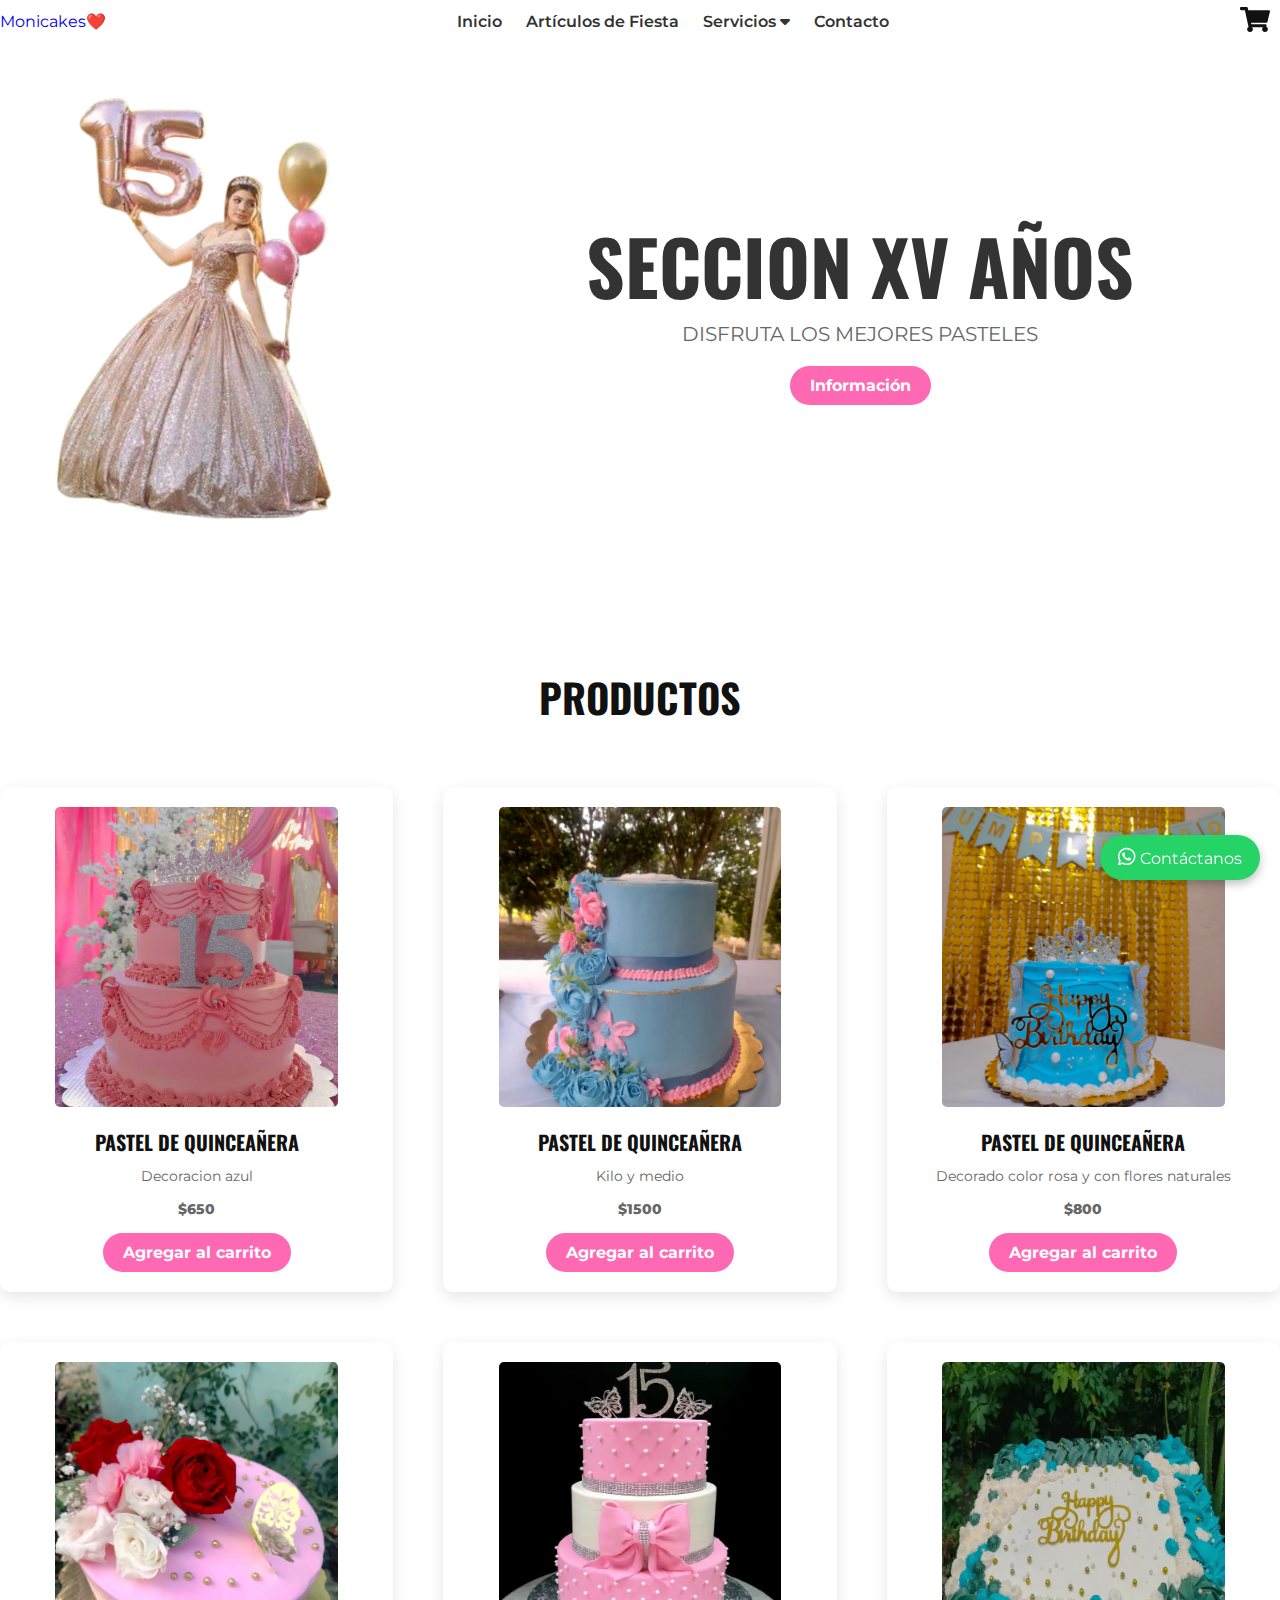
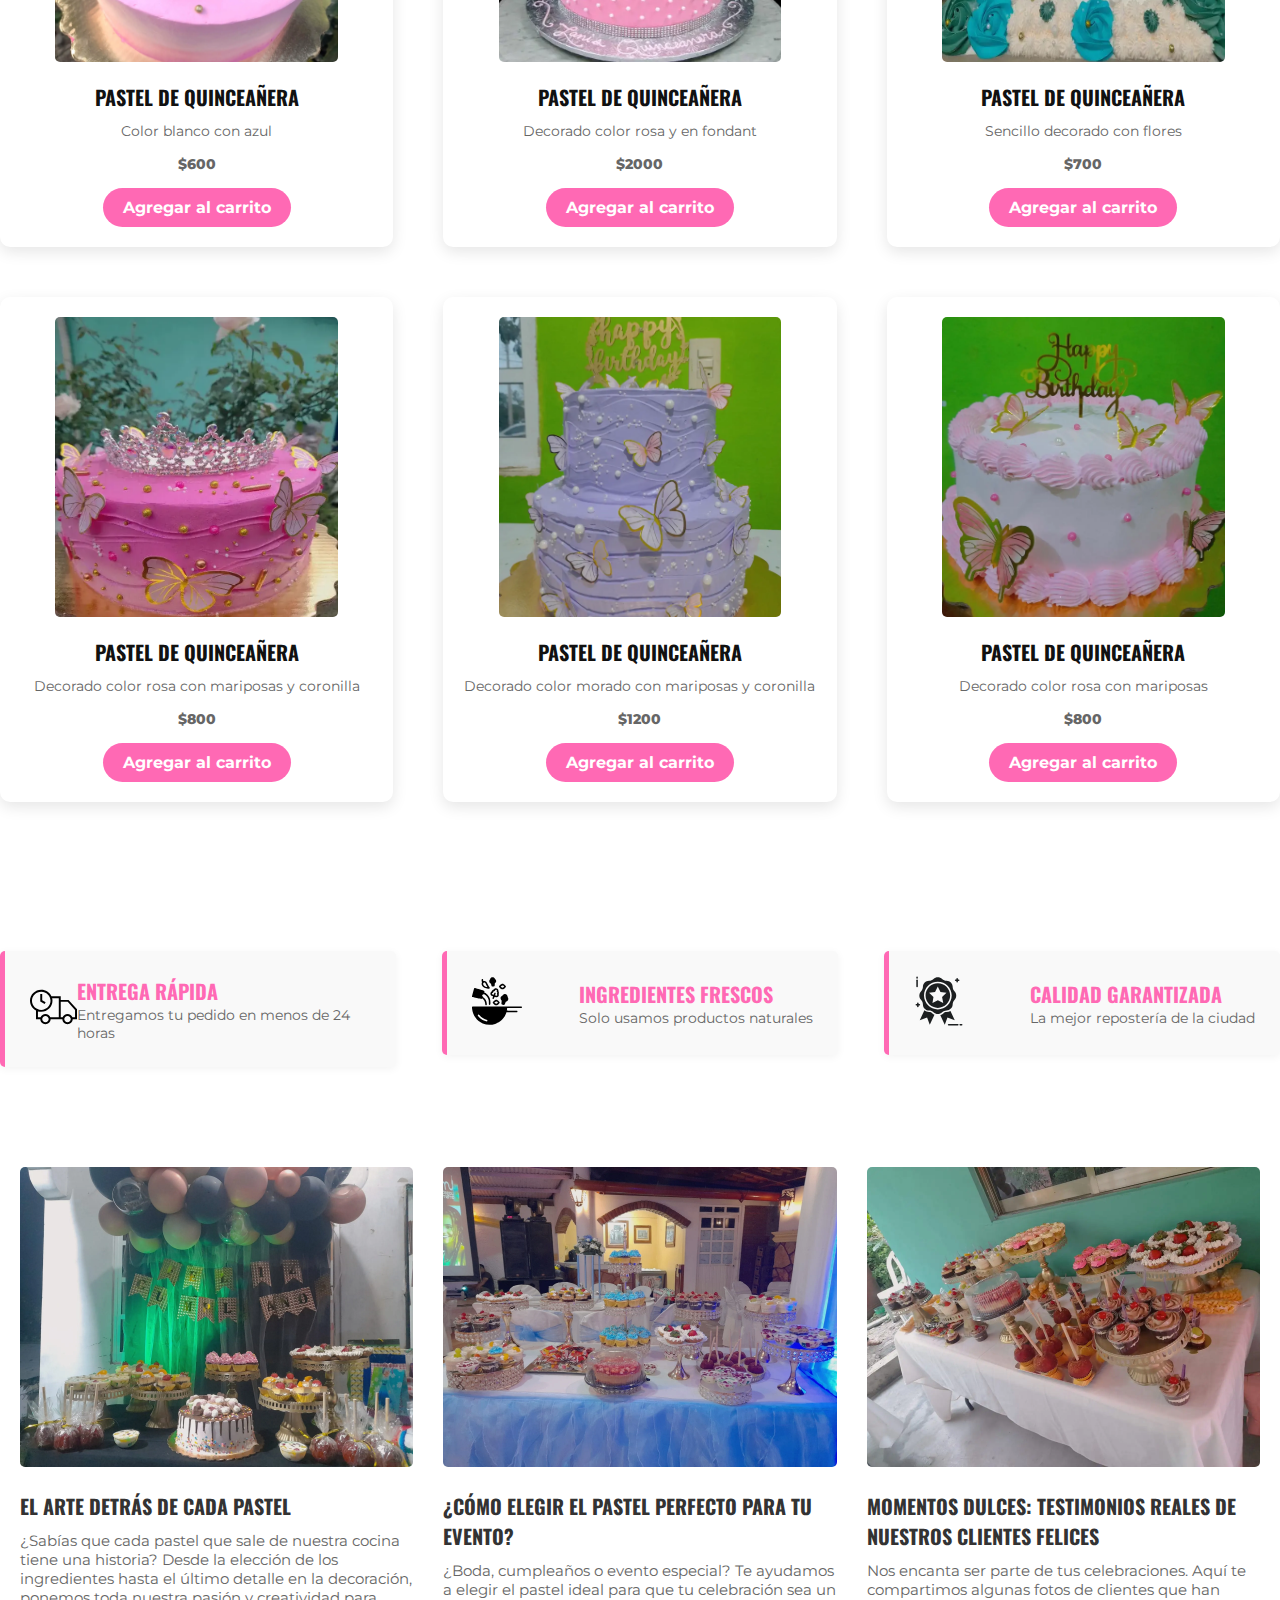
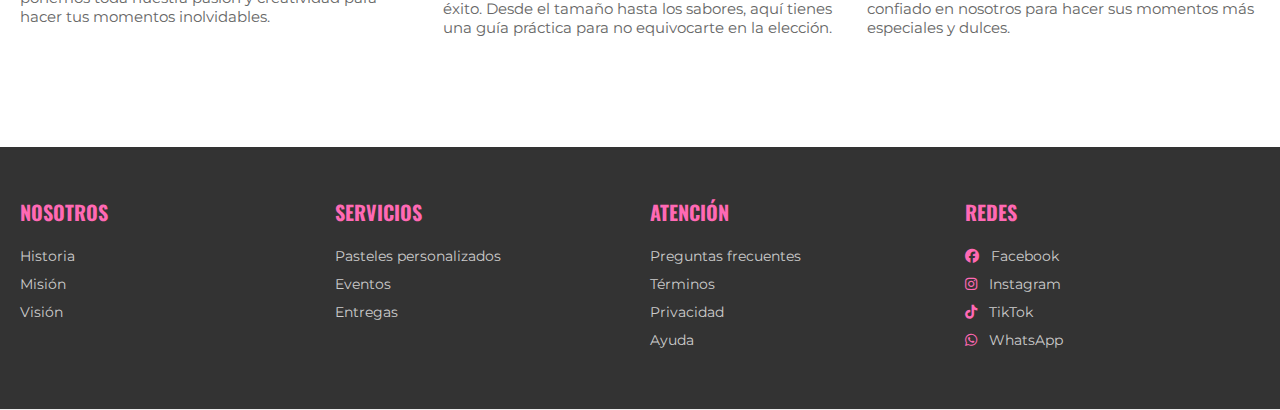
<file: XV.html>
<!DOCTYPE html>
<html lang="es">
<head>
    <meta charset="UTF-8">
    <meta http-equiv="X-UA-Compatible" content="IE=edge">
    <meta name="viewport" content="width=device-width, initial-scale=1.0">
    <title>Pastelería</title>
    <link rel="stylesheet" href="style.css">
    <link rel="stylesheet" href="https://cdnjs.cloudflare.com/ajax/libs/font-awesome/6.5.0/css/all.min.css">

</head>
<body>

    <header class="header category-page">
        <div class="menu container">
            <a href="#" class="logo">Monicakes❤️</a>
            <input type="checkbox" id="menu"/>
            <label for="menu">
                <img src="images/menu.png" class="menu-icono" alt="Abrir menú" loading="lazy">
            </label>
            <nav class="navbar">
                <ul>
                    <li><a href="index.html">Inicio</a></li>
                    <li><a href="Fiesta.html">Artículos de Fiesta</a></li>
                    <li class="dropdown">
                        <a href="#">Servicios <i class="fa fa-caret-down"></i></a>
                        <ul class="dropdown-menu">
                            <li><a href="XV.html">XV Años</a></li>
                            <li><a href="Bodas.html">Bodas</a></li>
                            <li><a href="niños.html">Infantil</a></li>
                        </ul>
                    </li>
                    <li><a href="#redes-sociales">Contacto</a></li> 
                </ul>
            </nav>
            <div>
                <ul>
                    <li class="submenu">
                        <img src="images/car.svg" id="img-carrito" alt="Carrito" loading="lazy">
                        <span id="carrito-contador" class="contador">0</span>
                        <div id="carrito">
                            <table id="lista-carrito">
                                <thead>
                                    <tr>
                                        <th>Imagen</th>
                                        <th>Nombre</th>
                                        <th>Precio</th>
                                        <th>Cant.</th> 
                                        <th>Subtotal</th>
                                        <th></th>
                                    </tr>
                                </thead>
                                <tbody></tbody>
                                <tfoot>
                                    <tr>
                                        <td colspan="4" style="text-align: right;"><strong>Total:</strong></td>
                                        <td id="total-carrito">$0.00</td>
                                        <td></td>
                                    </tr>
                                </tfoot>
                            </table>
                            <a href="#" id="vaciar-carrito" class="btn-2">Vaciar Carrito</a>
                            <a href="pedido.html" id="ir-a-checkout" class="btn-2">🛒 Continuar</a>
                        </div>
                    </li>
                </ul>
            </div>
        </div>

        <div class="header-content container">
    
    <div class="header-img">
        <img src="images/XVñera.png" alt="Pastel XV Años" loading="lazy"> 
    </div>    
    
    <div class="header-txt">
        <h1>Seccion XV años</h1>
        <p>Disfruta los mejores pasteles</p>
        <a href="#" id="btn-informacion" class="btn-1" data-seccion="XV">Información</a>
    </div> 
</div>
    
    

    <main class="products container" id="lista-1">
        <h2>Productos</h2>

        <div class="product-content">
            
            <div class="product" itemscope itemtype="https://schema.org/Product">
                <img src="images/XV/X1.webp" alt="Pastel de Quinceañera decoración azul" loading="lazy" itemprop="image">
                <div class="product-txt">
                    <h3 itemprop="name">Pastel de Quinceañera</h3>
                    <p itemprop="description">Decoracion azul</p>
                    <p class="precio" itemprop="offers" itemscope itemtype="https://schema.org/Offer">$<span itemprop="price">650</span><meta itemprop="priceCurrency" content="MXN"></p>
                    <a href="#" class="agregar-carrito btn-2" data-id="Xv-1">Agregar al carrito</a>
                </div>
            </div>            

            <div class="product">
                <img src="images/XV/X2.webp" alt="Pastel de Quinceañera de kilo y medio" loading="lazy">
                <div class="product-txt">
                    <h3>Pastel de Quinceañera</h3>
                    <p>Kilo y medio</p>
                    <p class="precio">$1500</p>
                    <a href="#" class="agregar-carrito btn-2" data-id="Xv-2">Agregar al carrito</a>
                </div>
            </div>

<div class="product">
                <img src="images/XV/X3.webp" alt="Pastel de Quinceañera con flores naturales" loading="lazy">
                <div class="product-txt">
                <h3>Pastel de Quinceañera</h3>
                <p>Decorado color rosa y con flores naturales</p>
                <p class="precio">$800</p>
                    <a href="#" class="agregar-carrito btn-2" data-id="Xv-3">Agregar al carrito</a>
                </div>
            </div>

            <div class="product">
                <img src="images/XV/X4.webp" alt="Pastel de Quinceañera blanco con azul" loading="lazy">
                <div class="product-txt">
                    <h3>Pastel de Quinceañera</h3>
                    <p>Color blanco con azul </p>
                    <p class="precio">$600</p>
                    <a href="#" class="agregar-carrito btn-2" data-id="Xv-4">Agregar al carrito</a>
                </div>
            </div>

            <div class="product">
                <img src="images/XV/X5.webp" alt="Pastel de Quinceañera en fondant" loading="lazy">
                <div class="product-txt">
                    <h3>Pastel de Quinceañera</h3>
                    <p>Decorado color rosa y en fondant</p>
                    <p class="precio">$2000</p>
                    <a href="#" class="agregar-carrito btn-2" data-id="Xv-5">Agregar al carrito</a>
                </div>
            </div>

            <div class="product">
                <img src="images/XV/X6.webp" alt="Pastel de Quinceañera sencillo con flores" loading="lazy">
                <div class="product-txt">
                    <h3>Pastel de Quinceañera</h3>
                    <p>Sencillo decorado con flores</p>
                    <p class="precio">$700</p>
                    <a href="#" class="agregar-carrito btn-2" data-id="Xv-6">Agregar al carrito</a>
                </div>
            </div>

            <div class="product">
                <img src="images/XV/X7.webp" alt="Pastel de Quinceañera con mariposas y coronilla rosa" loading="lazy">
                <div class="product-txt">
                    <h3>Pastel de Quinceañera</h3>
                    <p>Decorado color rosa con mariposas y coronilla</p>
                    <p class="precio">$800</p>
                    <a href="#" class="agregar-carrito btn-2" data-id="Xv-7">Agregar al carrito</a>
                </div>
            </div>

            <div class="product">
                <img src="images/XV/X8.webp" alt="Pastel de Quinceañera morado con mariposas" loading="lazy">
                <div class="product-txt">
                    <h3>Pastel de Quinceañera</h3>
                    <p>Decorado color morado con mariposas y coronilla</p>
                    <p class="precio">$1200</p>
                    <a href="#" class="agregar-carrito btn-2" data-id="Xv-8">Agregar al carrito</a>
                </div>
            </div>

            <div class="product">
                <img src="images/XV/X9.webp" alt="Pastel de Quinceañera rosa con mariposas" loading="lazy">
                <div class="product-txt">
                    <h3>Pastel de Quinceañera</h3>
                    <p>Decorado color rosa con mariposas</p>
                    <p class="precio">$800</p>
                    <a href="#" class="agregar-carrito btn-2" data-id="Xv-9">Agregar al carrito</a>
                </div>
            </div>
        </div>     
    </main>
    <section class="icons container">
        <div class="icon-1">
            <div class="icon-img">
                <img src="images/truck.svg" alt="Icono de camión de entrega" loading="lazy">
            </div>
            <div class="icon-txt">
                <h3>Entrega rápida</h3>  
                <p>Entregamos tu pedido en menos de 24 horas</p>
            </div>
        </div>
        <div class="icon-1">
            <div class="icon-img">
                <img src="images/ingredientes (1).svg" alt="Icono de ingredientes frescos" loading="lazy">
            </div>
            <div class="icon-txt">
                <h3>Ingredientes frescos</h3>  
                <p>Solo usamos productos naturales</p>
            </div>
        </div>
        <div class="icon-1">
            <div class="icon-img">
                <img src="images/insignia.svg" alt="Icono de insignia de calidad" loading="lazy">
            </div>
            <div class="icon-txt">
                <h3>Calidad garantizada</h3>  
                <p>La mejor repostería de la ciudad</p>
            </div>
        </div>
    </section>

    <section class="blog container">
        <div class="blog-1">
            <img src="images/Blog/Bl1.webp" alt="Tarta con flores" loading="lazy">
            <h3>El arte detrás de cada pastel</h3>
            <p>¿Sabías que cada pastel que sale de nuestra cocina tiene una historia? Desde la elección de los ingredientes hasta el último detalle en la decoración, ponemos toda nuestra pasión y creatividad para hacer tus momentos inolvidables.</p>

        </div>

        <div class="blog-1">
            <img src="images/Blog/Bl2.webp" alt="Persona eligiendo un pastel" loading="lazy">
            <h3>¿Cómo elegir el pastel perfecto para tu evento?</h3>
            <p>¿Boda, cumpleaños o evento especial? Te ayudamos a elegir el pastel ideal para que tu celebración sea un éxito. Desde el tamaño hasta los sabores, aquí tienes una guía práctica para no equivocarte en la elección.</p>

        </div>

        <div class="blog-1">
            <img src="images/Blog/Bl3.webp" alt="Clientes felices" loading="lazy">
            <h3>Momentos dulces: testimonios reales de nuestros clientes felices</h3>
            <p>Nos encanta ser parte de tus celebraciones. Aquí te compartimos algunas fotos de clientes que han confiado en nosotros para hacer sus momentos más especiales y dulces.</p>

        </div>
    </section> 

    <footer class="footer">   
    <div class="footer-content container">
        <div class="link">
            <h3>Nosotros</h3>
            <ul>
                <li><a href="#" data-id="historia">Historia</a></li>
                <li><a href="#" data-id="mision">Misión</a></li>
                <li><a href="#" data-id="vision">Visión</a></li>
            </ul>
        </div>
        <div class="link">
            <h3>Servicios</h3>
            <ul>
                <li><a href="#" data-id="pasteles">Pasteles personalizados</a></li>
                <li><a href="#" data-id="eventos">Eventos</a></li>
                <li><a href="#" data-id="entregas">Entregas</a></li>
                
            </ul>
        </div>
        <div class="link">
            <h3>Atención</h3>
            <ul>
                <li><a href="#" data-id="preguntas">Preguntas frecuentes</a></li>
                <li><a href="#" data-id="terminos">Términos</a></li>
                <li><a href="#" data-id="privacidad">Privacidad</a></li>
                <li><a href="#" data-id="ayuda">Ayuda</a></li>
            </ul>
        </div>
        <div class="link" id="redes-sociales">
            <h3>Redes</h3>
                <ul>
                    <li><a href="https://www.facebook.com/share/16EFHKYGd5/?mibextid=qi2Omg" target="_blank"><i class="fab fa-facebook"></i> Facebook</a></li>
                    <li><a href="https://www.instagram.com/TU_USUARIO" target="_blank"><i class="fab fa-instagram"></i> Instagram</a></li>
                    <li><a href="https://www.tiktok.com/@TU_USUARIO" target="_blank"><i class="fab fa-tiktok"></i> TikTok</a></li>
                    <li><a href="https://wa.me/7681083725" target="_blank"><i class="fab fa-whatsapp"></i> WhatsApp</a></li>
                </ul>
            </div>
    </div>
</footer>

<a href="https://wa.me/7681083725" target="_blank" class="whatsapp-float">
    <i class="fab fa-whatsapp"></i> Contáctanos
</a>
<button id="btn-arriba" class="btn-arriba">
    <i class="fas fa-arrow-up"></i>
</button>
    <script src="scrip.js"></script>
</body>
</html>
</file>
<file: style.css>
@import url('https://fonts.googleapis.com/css2?family=Montserrat:wght@400;600;700;800&family=Oswald:wght@400;500;600;700&display=swap');

/* --- ESTILOS GENERALES Y FUENTES --- */
* {
    margin: 0;
    padding: 0;
    box-sizing: border-box;
    text-decoration: none;
    list-style: none;
}

body {
    font-family: 'Montserrat', sans-serif; 
    background-color: #FFFFFF; 
}

img {
    max-width: 100%;
}

.container {
    max-width: 1300px; 
    margin: 0 auto;
    padding: 0 20px;
}

/* --- HEADER Y MENÚ (NO FIJO - ESTÁNDAR) --- */
.header {
    padding: 0;
    background-color: #FFFFFF;
    border-bottom: 1px solid #eee; 
    min-height: auto; 
    transition: box-shadow 0.3s, padding 0.3s;
}
.header:hover {
    box-shadow: 0 2px 10px rgba(0, 0, 0, 0.05);
}

.menu {
    position: relative; 
    display: flex;
    align-items: center;
    justify-content: space-between;
    padding: 5px 0; 
    width: 100%; 
}

.navbar {
    flex-grow: 1; 
    display: flex;
    justify-content: center; 
    align-items: center; 
}

.menu .navbar ul {
    display: flex;
    margin: 0 auto; 
    padding: 0;
}

/* Reducción de los enlaces para compactación */
.menu .navbar ul li a {
    font-size: 16px; 
    padding: 7px 12px; 
    color: #333333; 
    display: block;
    font-weight: 600;
    transition: color 0.3s ease;
}

.menu .navbar ul li a:hover {
    color: #FF69B4; 
}

#menu {
    display: none;
}

.menu-icono {
    width: 25px;
}

.menu label {
    cursor: pointer;
    display: none;
}

.submenu {
    position: relative;
    padding-right: 10px; 
}

/* --- CONTADOR DEL CARRITO --- */
.submenu .contador {
    position: absolute;
    top: 3px; 
    right: 0px;
    background-color: #FF69B4;
    color: white;
    font-size: 12px;
    font-weight: bold;
    border-radius: 50%;
    width: 20px;
    height: 20px;
    display: flex;
    align-items: center;
    justify-content: center;
    border: 1px solid white;
}
/* Si es 0, ocultarlo */
.submenu .contador:empty {
    display: none;
}


.submenu #carrito {
    display: none;
}

.submenu:hover #carrito {
    display: block;
    position: absolute;
    right: 0;
    top: 100%;
    z-index: 1;
    background-color: rgba(255, 255, 255, 0.95); 
    border: 1px solid #FF69B4; 
    box-shadow: 0 4px 15px rgba(0, 0, 0, 0.2);
    padding: 20px;
    min-width: 450px;
}

table {
    width: 100%;
}
table td, table th {
    padding: 8px 12px;
    color: #333333; 
}
#carrito table th {
    border-bottom: 2px solid #FF69B4;
}

.borrar {
    background-color: #ff4d4d; 
    border-radius: 50%;
    padding: 5px 10px;
    text-decoration: none;
    color: #FFFFFF;
    font-weight: 800;
    cursor: pointer;
}

/* --- BOTONES (ACENTO ROSA) --- */
.btn-1, .btn-2 {
    display: inline-block;
    padding: 10px 20px;
    background-color: #FF69B4; 
    color: #FFFFFF;
    border-radius: 25px; 
    font-weight: 700;
    transition: background-color 0.3s ease, transform 0.2s;
    border: none;
    cursor: pointer;
}

.btn-1:hover, .btn-2:hover {
    background-color: #ff3399; 
    transform: translateY(-2px); 
}

#ir-a-checkout {
    margin-top: 10px;
    background-color: #128c4a; 
}
#ir-a-checkout:hover {
    background-color: #128c4a;
    transform: scale(1.05);
}

/* --- ESTILO DE LA SECCIÓN PRINCIPAL (HEADER-CONTENT) --- */
.header-content {
    display: flex;
    justify-content: center;
    align-items: center;
    flex: 1;
    padding: 50px 20px; 
    min-height: 400px; 
    width: 100%; 
}

.header-txt {
    flex-basis: 100%; 
    text-align: center;
    max-width: 800px; 
    margin: 0 auto;
}

.header-txt h1 {
    font-size: 75px; 
    text-transform: uppercase;
    line-height: 1.1;
    color: #333333;
    font-family: 'Oswald', sans-serif;
    margin-bottom: 15px;
}

.header-txt p {
    font-size: 20px;
    text-transform: uppercase;
    margin-bottom: 20px;
    color: #666;
}

/* --- SECCIÓN DE OFERTAS/CATEGORÍAS (OFERT) --- */
.ofert {
    padding: 50px 0; 
    display: flex;
    justify-content: space-between;
}

.ofert-1 {
    display: flex;
    align-items: center;
    flex-basis: calc(33.3% - 15px);
    background-color: #f7f7f7; 
    border-radius: 10px;
    box-shadow: 0 4px 10px rgba(0, 0, 0, 0.05); 
    padding: 25px;
    transition: box-shadow 0.3s;
}
.ofert-1:hover {
    box-shadow: 0 6px 15px rgba(0, 0, 0, 0.1);
}

.ofert-img {
    flex-basis: 50%;
    margin-right: 15px;
}

.ofert-img img {
    width: 100%;
}

.ofert-txt {
    flex-basis: 50%;
    text-align: center;
}

.ofert-txt h3 {
    color: #FF69B4; 
    font-family: 'Oswald', sans-serif;
    font-size: 22px;
    text-transform: uppercase;
    margin-bottom: 15px;
}

/* --- SECCIÓN DE PRODUCTOS (MAIN) --- */
.products {
    padding: 80px 0;
    text-align: center;
}

.products h2 {
    color: #111111;
    font-family: 'Oswald', sans-serif;
    font-size: 40px; 
    text-transform: uppercase;
    margin-bottom: 60px;
}

.product-content {
    display: grid;
    grid-template-columns: repeat(auto-fit, minmax(300px, 1fr)); 
    gap: 50px;
    width: 100%; 
    justify-content: space-between; 
}

.product {
    display: flex;
    flex-direction: column;
    align-items: center; 
    
    box-sizing: border-box; 
    width: 100%; 
    text-align: center;
    padding: 20px;
    box-shadow: 0 5px 15px rgba(0, 0, 0, 0.1); 
    border-radius: 10px;
    transition: transform 0.3s;
    background-color: #FFFFFF;
}

.product:hover {
    transform: translateY(-5px); 
    box-shadow: 0 8px 20px rgba(0, 0, 0, 0.15);
}

.product img {
    /* CORRECCIÓN IMAGEN FINAL: Aseguramos uniformidad visual */
    width: 80%; 
    height: 300px; 
    object-fit: cover; /* Garantiza que la caja se vea llena, eliminando márgenes/triángulos */
    
    margin-bottom: 20px;
    border-radius: 5px;
    border: none !important; 
    padding: 0 !important; 
    background-color: transparent; 
}

.product h3 {
    font-size: 20px;
    color: #111111;
    font-family: 'Oswald', sans-serif;
    text-transform: uppercase;
    margin-bottom: 10px;
}

.product p {
    font-size: 14px;
    color: #666;
    margin-bottom: 15px;
}

.precio {
    font-size: 20px;
    color: #FF69B4; 
    font-weight: 800;
    margin-bottom: 15px;
}

/* --- SECCIÓN DE ICONOS DE SERVICIO (CORRECCIÓN) --- */
.icons {
    padding: 50px 0 100px 0;
    display: flex;
    justify-content: space-between;
    align-items: flex-start; /* Asegura que los iconos estén alineados arriba */
}

.icon-1 {
    flex-basis: calc(33.3% - 30px);
    display: flex;
    align-items: center;
    justify-content: space-between;
    padding: 25px;
    background-color: #f9f9f9;
    box-shadow: 0 2px 8px rgba(0, 0, 0, 0.05);
    border-left: 5px solid #FF69B4; 
    border-radius: 5px;
    margin-bottom: 0;
}

.icon-txt h3 {
    font-size: 20px;
    color: #FF69B4;
    font-family: 'Oswald', sans-serif;
    text-transform: uppercase;
}

.icon-txt p {
    font-size: 14px;
    color: #666;
}

/* --- SECCIÓN DE BLOG --- */
.blog {
    display: flex;
    justify-content: space-between;
    padding-bottom: 80px;
    flex-direction: row;
    flex-wrap: wrap;
}

.blog-1 {
    /* Ajuste para que las tres columnas se repartan equitativamente */
    flex-basis: calc(33.33% - 20px); 
    margin-bottom: 30px;
}

.blog-1 img {
    /* CORRECCIÓN BLOG: Tamaños fijos para el blog para evitar desbordamiento */
    width: 200%;
    height: 300px; 
    object-fit: cover; /* Asegura que la caja se llene sin distorsión (Soluciona Bodas) */
    
    margin-bottom: 20px;
    border-radius: 5px;
}

.blog-1 h3 {
    font-size: 20px;
    color: #333333;
    font-family: 'Oswald', sans-serif;
    text-transform: uppercase;
    margin-bottom: 10px;
}

.blog-1 p {
    font-size: 15px;
    color: #666;
}

/* --- OCULTAR ELEMENTO FLOTANTE ROTO (Preguntas Frecuentes) --- */
.frecuentes-flotante {
    display: none !important;
}


/* --- FOOTER (Alineación Corregida) --- */
.footer {
    padding: 50px 0;
    background-color: #333333; 
}

.footer-content {
    /* CORRECCIÓN: Usamos GRID para la alineación perfecta de las 4 columnas */
    display: grid;
    grid-template-columns: repeat(4, 1fr); 
    gap: 20px; 
    text-align: left; 
}

.footer-content .link {
    width: 100%; 
    min-width: auto; 
    box-sizing: border-box;
    padding: 0; 
}

.link h3 {
    font-size: 20px;
    color: #FF69B4;
    font-family: 'Oswald', sans-serif;
    text-transform: uppercase;
    margin-bottom: 20px;
}

.link a {
    font-size: 14px;
    color: #CCCCCC;
    display: block;
    margin-bottom: 10px;
    transition: color 0.3s;
}

.link a:hover {
    color: #FFFFFF;
}

.footer .link ul li a i {
    margin-right: 8px;
    color: #FF69B4; 
}


/* --- Dropdown (Submenú) --- */
.navbar .dropdown {
    position: relative;
}

.navbar .dropdown-menu {
    /* Oculto por defecto */
    display: none !important; 
    position: absolute;
    top: 100%;
    left: 0;
    background-color: #FFFFFF;
    min-width: 160px;
    box-shadow: 0 4px 10px rgba(0, 0, 0, 0.1);
    z-index: 1000;
    border-radius: 5px;
}

.navbar .dropdown-menu li a {
    color: #333;
    padding: 10px 20px;
    display: block;
    text-align: left;
    font-size: 14px;
}

.navbar .dropdown:hover .dropdown-menu {
    display: block !important;
}

.navbar .dropdown-menu li a:hover {
    background-color: #f7f7f7;
    color: #FF69B4;
}
html {
    scroll-behavior: smooth;
}

/* --- WHATSAPP FLOAT --- */
.whatsapp-float {
    position: fixed;
    bottom: 20px; 
    right: 20px;
    background-color: #25d366;
    color: white;
    padding: 12px 18px;
    border-radius: 30px;
    box-shadow: 0 4px 10px rgba(0,0,0,0.25);
    z-index: 1000;
    transition: background-color 0.3s ease, transform 0.2s ease;
}

.whatsapp-float i {
    font-size: 20px;
}

.whatsapp-float:hover {
    background-color: #128c4a;
    transform: scale(1.1);
}

/* --- BOTÓN DE SUBIR --- */
.btn-arriba {
    position: fixed;
    bottom: 80px; 
    right: 20px;
    background-color: #111;
    color: white;
    width: 40px;
    height: 40px;
    border-radius: 50%;
    box-shadow: 0 4px 10px rgba(0,0,0,0.25);
    z-index: 1000;
    cursor: pointer;
    opacity: 0;
    transition: opacity 0.4s ease, transform 0.3s ease;
}

.btn-arriba:hover {
    background-color: #333;
    transform: scale(1.1);
}

/* --- MODALES (CORREGIDO PARA CIERRE EXTERNO) --- */
.modal {
    display: none !important; 
    position: fixed;
    top: 0; 
    left: 0;
    width: 100%;
    height: 100%;
    background: rgba(0, 0, 0, 0.7); 
    z-index: 10000; 
    
    display: flex; 
    justify-content: center;
    align-items: center;
}

/* Regla para que el contenido REAL del modal no ocupe toda pantalla */
.modal .modal-content {
    background-color: white;
    padding: 30px;
    border-radius: 10px;
    box-shadow: 0px 4px 20px rgba(0, 0, 0, 0.5);
    width: 90%;
    max-width: 500px;
    text-align: center;
    position: relative;
    max-height: 90vh; 
    overflow-y: auto; 
}


.modal.active {
    display: flex !important; 
}

.modal .cerrar {
    position: absolute;
    top: 10px;
    right: 10px;
    background: #ff4d4d;
    color: white;
    border: none;
    padding: 5px 10px;
    border-radius: 5px;
    cursor: pointer;
    z-index: 10001;
}

/* --- CSS ESPECÍFICO DE CHECKOUT (pedido.html) --- */
.checkout-grid {
    /* CORRECCIÓN FINAL: Forzamos el diseño de 2 columnas en desktop */
    display: flex !important; 
    gap: 40px; 
    align-items: flex-start;
    padding: 40px 0;
}

#resumen-carrito {
    flex: 1.5; 
    background-color: #ffffff; 
    border-radius: 8px;
    box-shadow: 0 4px 12px rgba(0, 0, 0, 0.1);
    padding: 25px;
    border: 1px solid #ddd;
    border: 1px solid #FF69B4; 
}

#resumen-carrito h3 {
    border-bottom: 2px solid #FF69B4;
    padding-bottom: 10px;
    margin-bottom: 20px;
}

.datos-pedido {
    flex: 1; 
    background-color: #f7f7f7; 
    border-radius: 8px;
    padding: 30px;
    box-shadow: 0 4px 12px rgba(0, 0, 0, 0.1);
    border: 1px solid #ddd;
}

.datos-pedido label {
    display: block;
    font-weight: 600;
    margin-top: 10px;
    margin-bottom: 5px;
    color: #333;
}

.datos-pedido input[type="text"], 
.datos-pedido textarea, 
.datos-pedido input[type="date"], 
.datos-pedido input[type="time"] { 
    width: 100%;
    padding: 10px;
    border: 1px solid #ccc;
    border-radius: 5px;
    margin-bottom: 15px;
    transition: border-color 0.3s;
    box-sizing: border-box;
}

.datos-pedido input:focus, 
.datos-pedido textarea:focus {
    border-color: #FF69B4; 
    outline: none;
}

.datos-pedido h3 {
    font-size: 20px;
    color: #111111;
    border-bottom: 2px solid #FF69B4; 
    padding-bottom: 10px;
    margin-bottom: 20px;
}

/* NUEVA REGLA: AGRUPAR FECHA Y HORA */
.fecha-hora-group {
    display: flex;
    gap: 15px;
    margin-bottom: 5px;
}

.fecha-hora-group .input-half {
    flex: 1; 
}

/* --- Media Query para móviles (Optimización) --- */
@media (max-width: 991px) {
    .menu {
        padding: 20px;
    }

    .menu label {
        display: initial;
    }

    .menu .navbar {
        position: absolute;
        top: 100%;
        left: 0;
        right: 0;
        background-color: #FFFFFF;
        display: none;
        box-shadow: 0 4px 10px rgba(0, 0, 0, 0.1);
    }

    .menu .navbar ul li {
        width: 100%;
        border-bottom: 1px solid #eee;
    }

    .menu .navbar ul li a {
        color: #333;
        padding: 15px 20px;
    }

    #menu:checked ~ .navbar {
        display: initial;
    }
    
    .logo {
        font-size: 25px;
    }

    /* CORRECCIÓN UX: Carrito flotante en móvil */
    .submenu:hover #carrito {
        min-width: 95%; 
        left: 50%;
        transform: translateX(-50%);
        box-sizing: border-box; 
    }

    .header-content {
        padding: 50px 0;
    }

    .header-txt h1 {
        font-size: 50px;
    }
    
    .ofert {
        padding: 30px 20px;
        flex-direction: column;
    }
    .ofert-1 {
        margin-bottom: 20px;
    }

    .products {
        padding: 30px 20px;
    }

    .product-content {
        grid-template-columns: repeat(1, 1fr); 
        gap: 20px;
    }

    .icons {
        padding: 30px 20px;
        flex-direction: column;
    }

    /* CORRECCIÓN: Evita el desbordamiento horizontal de la imagen del blog */
    .blog-1 img {
        width: 100%; /* El original decía 200%, causando desbordamiento */
        height: 300px;
        object-fit: cover;
    }

    .blog {
        padding: 0 20px 30px 20px;
        flex-direction: column;
    }
    
    .footer {
        padding: 30px 0;
    }

    /* CORRECCIÓN CLAVE: FUERZA EL APILAMIENTO DEL FOOTER (SOLUCIONA EL DESBORDAMIENTO) */
    .footer-content {
        /* Fuerza la apilación vertical y anula la cuadrícula de 4 columnas */
        display: flex;
        flex-direction: column; 
        text-align: center;
        gap: 30px; 
        /* Asegura que el padding interno no cause scroll horizontal */
        padding: 0 20px; 
    }
    
    /* CORRECCIÓN UX: Checkout y Fecha/Hora */
    .checkout-grid {
        flex-direction: column; 
        gap: 20px;
        padding: 20px;
    }
    .fecha-hora-group {
        flex-direction: column; 
        gap: 0;
    }
    
    .btn-arriba {
        bottom: 80px;
    }
    
    .whatsapp-float {
        bottom: 20px;
    }
}
</file>
